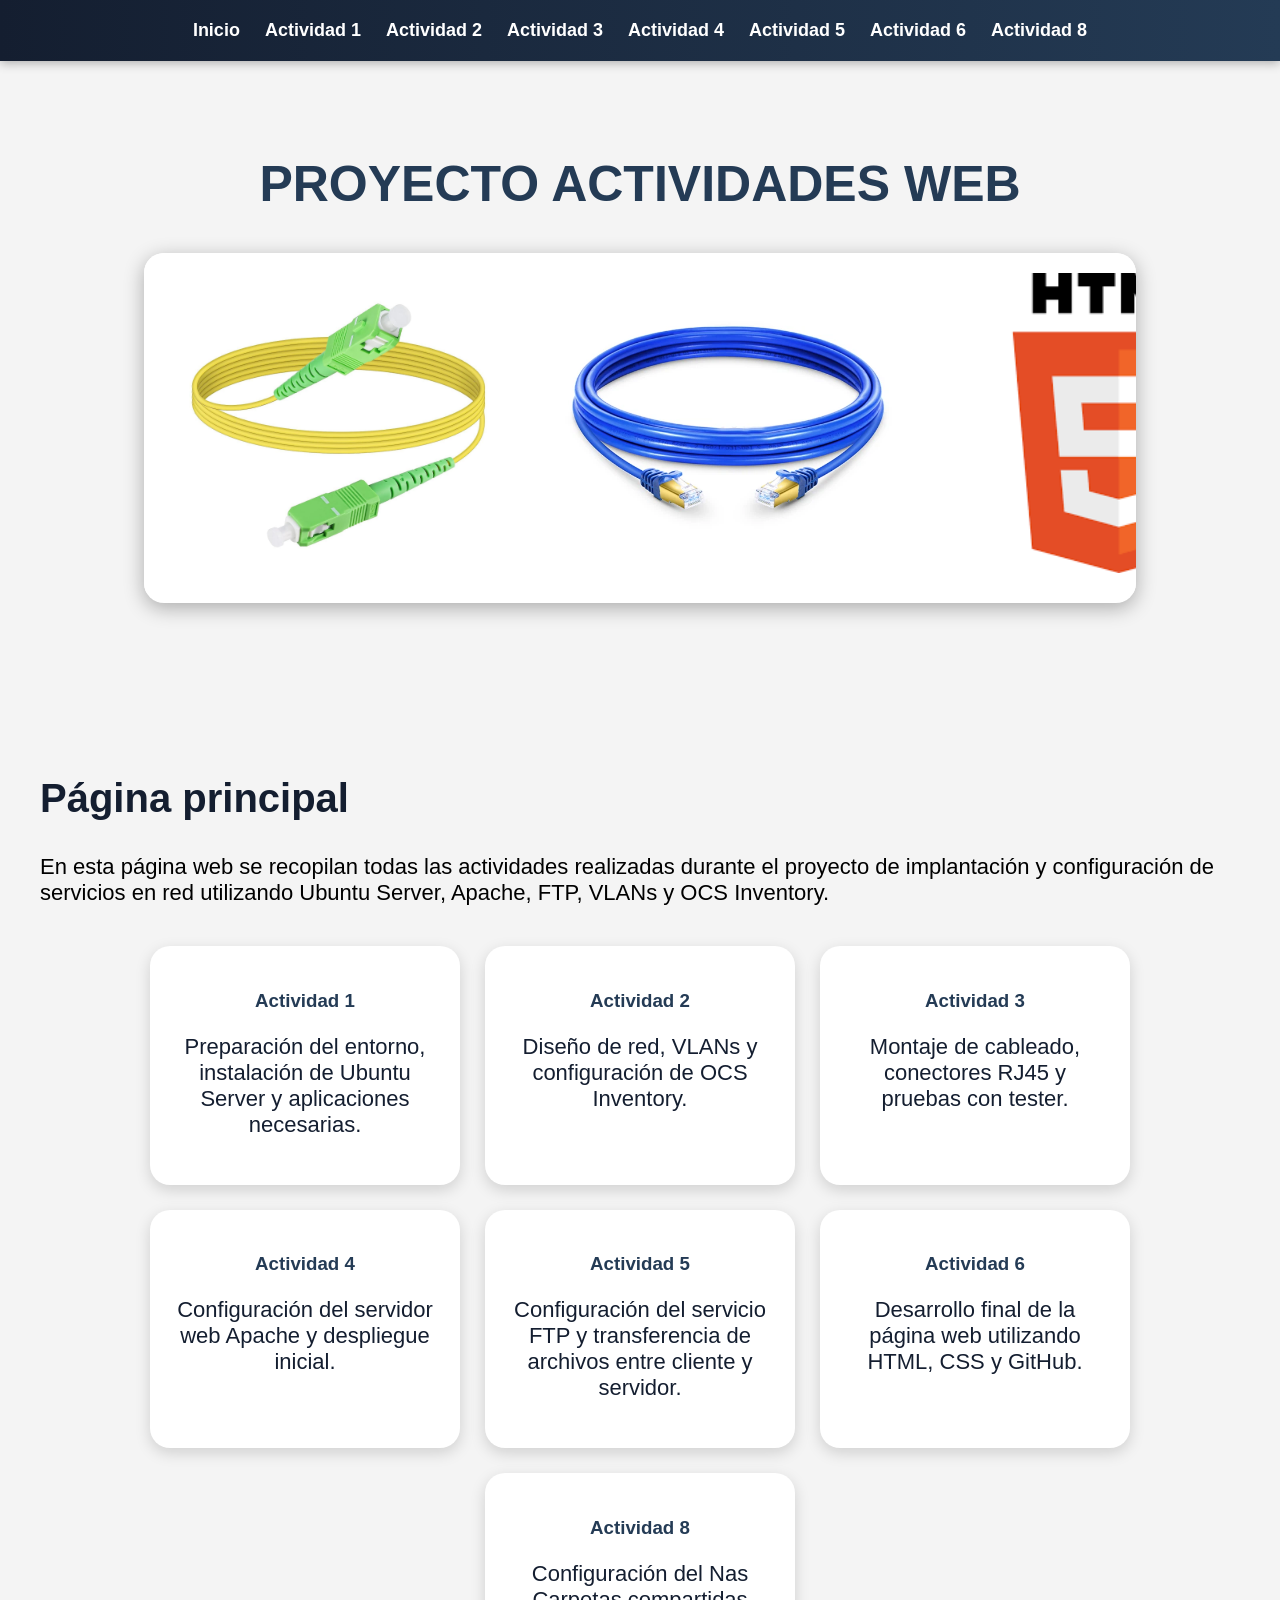
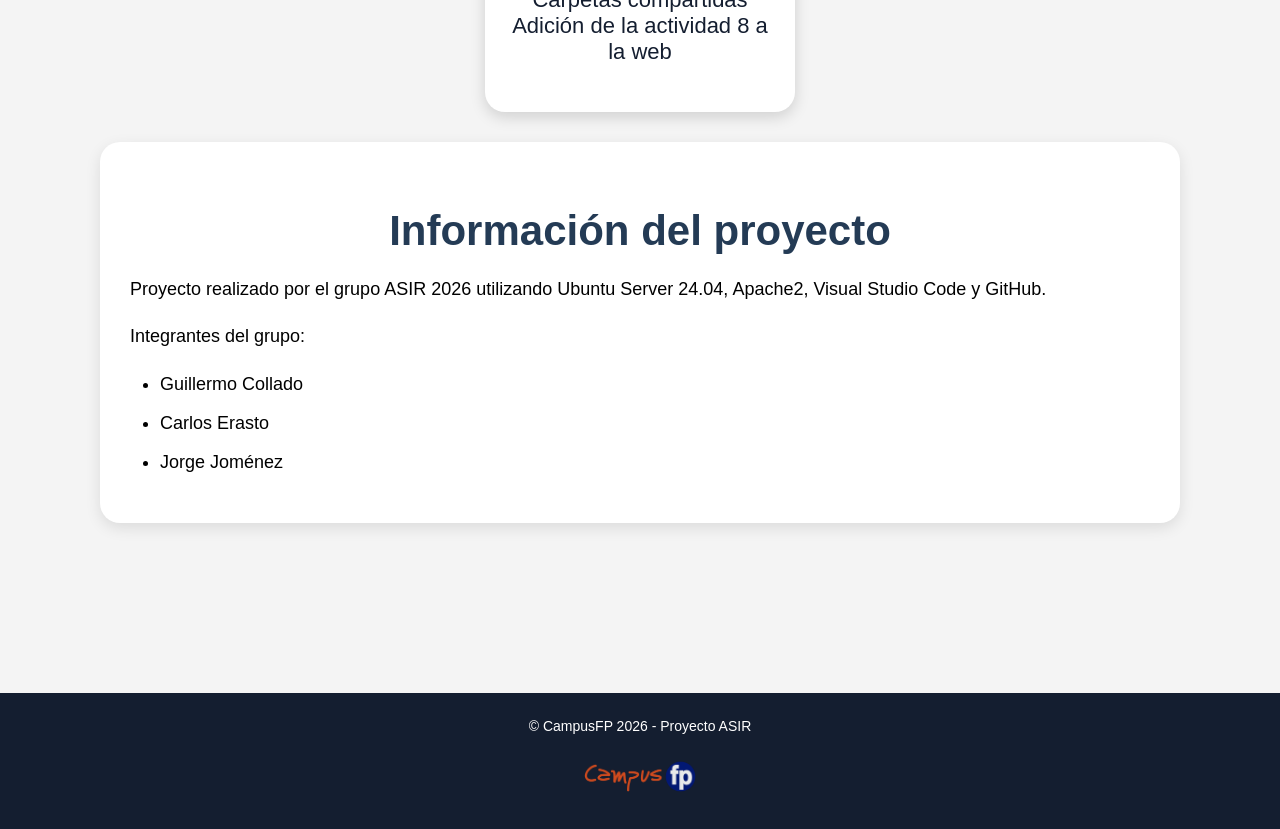
<file: index.html>
<!DOCTYPE html>
<html lang="es">

<head>

    <meta charset="UTF-8">

    <meta name="viewport" content="width=device-width, initial-scale=1.0">

    <title>Proyecto Actividades Web</title>

    <link rel="stylesheet" href="css/style.css">

</head>

<body>

    <!-- NAVBAR -->

    <nav>

        <a href="index.html">Inicio</a>

        <a href="actividad1.html">Actividad 1</a>

        <a href="actividad2.html">Actividad 2</a>

        <a href="actividad3.html">Actividad 3</a>

        <a href="actividad4.html">Actividad 4</a>

        <a href="actividad5.html">Actividad 5</a>

        <a href="actividad6.html">Actividad 6</a>

        <a href="actividad8.html">Actividad 8</a>

    </nav>

    <!-- HEADER -->

    <header>

        <h1>PROYECTO ACTIVIDADES WEB</h1>

        <!-- CARRUSEL -->

        <div class="carousel">

            <div class="carousel-track">

                <!-- IMÁGENES -->

                <img src="img/fibraoptica.jpg">

                <img src="img/cat8.webp">

                <img src="img/html.png">

                <img src="img/nas.webp">

                <img src="img/ocsinventory.png">

                <img src="img/mikrotik.jpg">

                <!-- DUPLICADAS PARA BUCLE -->

                <img src="img/fibraoptica.jpg">

                <img src="img/cat8.webp">

                <img src="img/html.png">

                <img src="img/nas.webp">

                <img src="img/ocsinventory.png">

                <img src="img/mikrotik.jpg">

            </div>

        </div>

    </header>

    <!-- CONTENIDO PRINCIPAL -->

    <main>

        <h2>Página principal</h2>

        <p>
            En esta página web se recopilan todas las actividades
            realizadas durante el proyecto de implantación y configuración
            de servicios en red utilizando Ubuntu Server, Apache,
            FTP, VLANs y OCS Inventory.
        </p>

        <!-- TARJETAS -->

        <div class="cards-container">

            <a href="actividad1.html" class="home-card">

                <h3>Actividad 1</h3>

                <p>
                    Preparación del entorno,
                    instalación de Ubuntu Server
                    y aplicaciones necesarias.
                </p>

            </a>

            <a href="actividad2.html" class="home-card">

                <h3>Actividad 2</h3>

                <p>
                    Diseño de red,
                    VLANs y configuración
                    de OCS Inventory.
                </p>

            </a>

            <a href="actividad3.html" class="home-card">

                <h3>Actividad 3</h3>

                <p>
                    Montaje de cableado,
                    conectores RJ45
                    y pruebas con tester.
                </p>

            </a>

            <a href="actividad4.html" class="home-card">

                <h3>Actividad 4</h3>

                <p>
                    Configuración del
                    servidor web Apache
                    y despliegue inicial.
                </p>

            </a>

            <a href="actividad5.html" class="home-card">

                <h3>Actividad 5</h3>

                <p>
                    Configuración del servicio FTP
                    y transferencia de archivos
                    entre cliente y servidor.
                </p>

            </a>

            <a href="actividad6.html" class="home-card">

                <h3>Actividad 6</h3>

                <p>
                    Desarrollo final
                    de la página web
                    utilizando HTML, CSS y GitHub.
                </p>

            </a>

            <a href="actividad8.html" class="home-card">

                <h3>Actividad 8</h3>

                <p>
                    Configuración del Nas
                    Carpetas compartidas
                    Adición de la actividad 8 a la web
                </p>

            </a>

        </div>

        <!-- INFORMACIÓN DEL GRUPO -->

        <div class="card">

            <h2>Información del proyecto</h2>

            <p>
                Proyecto realizado por el grupo ASIR 2026
                utilizando Ubuntu Server 24.04,
                Apache2, Visual Studio Code y GitHub.
            </p>

            <p>
                Integrantes del grupo:
            </p>

            <ul>

                <li>Guillermo Collado</li>

                <li>Carlos Erasto</li>

                <li>Jorge Joménez</li>

            </ul>

        </div>

    </main>

    <!-- FOOTER -->

    <footer>

        <div class="footer-content">

            <p>© CampusFP 2026 - Proyecto ASIR</p>

            <img src="img/campusfp.png">

        </div>

    </footer>

</body>

</html>
</file>
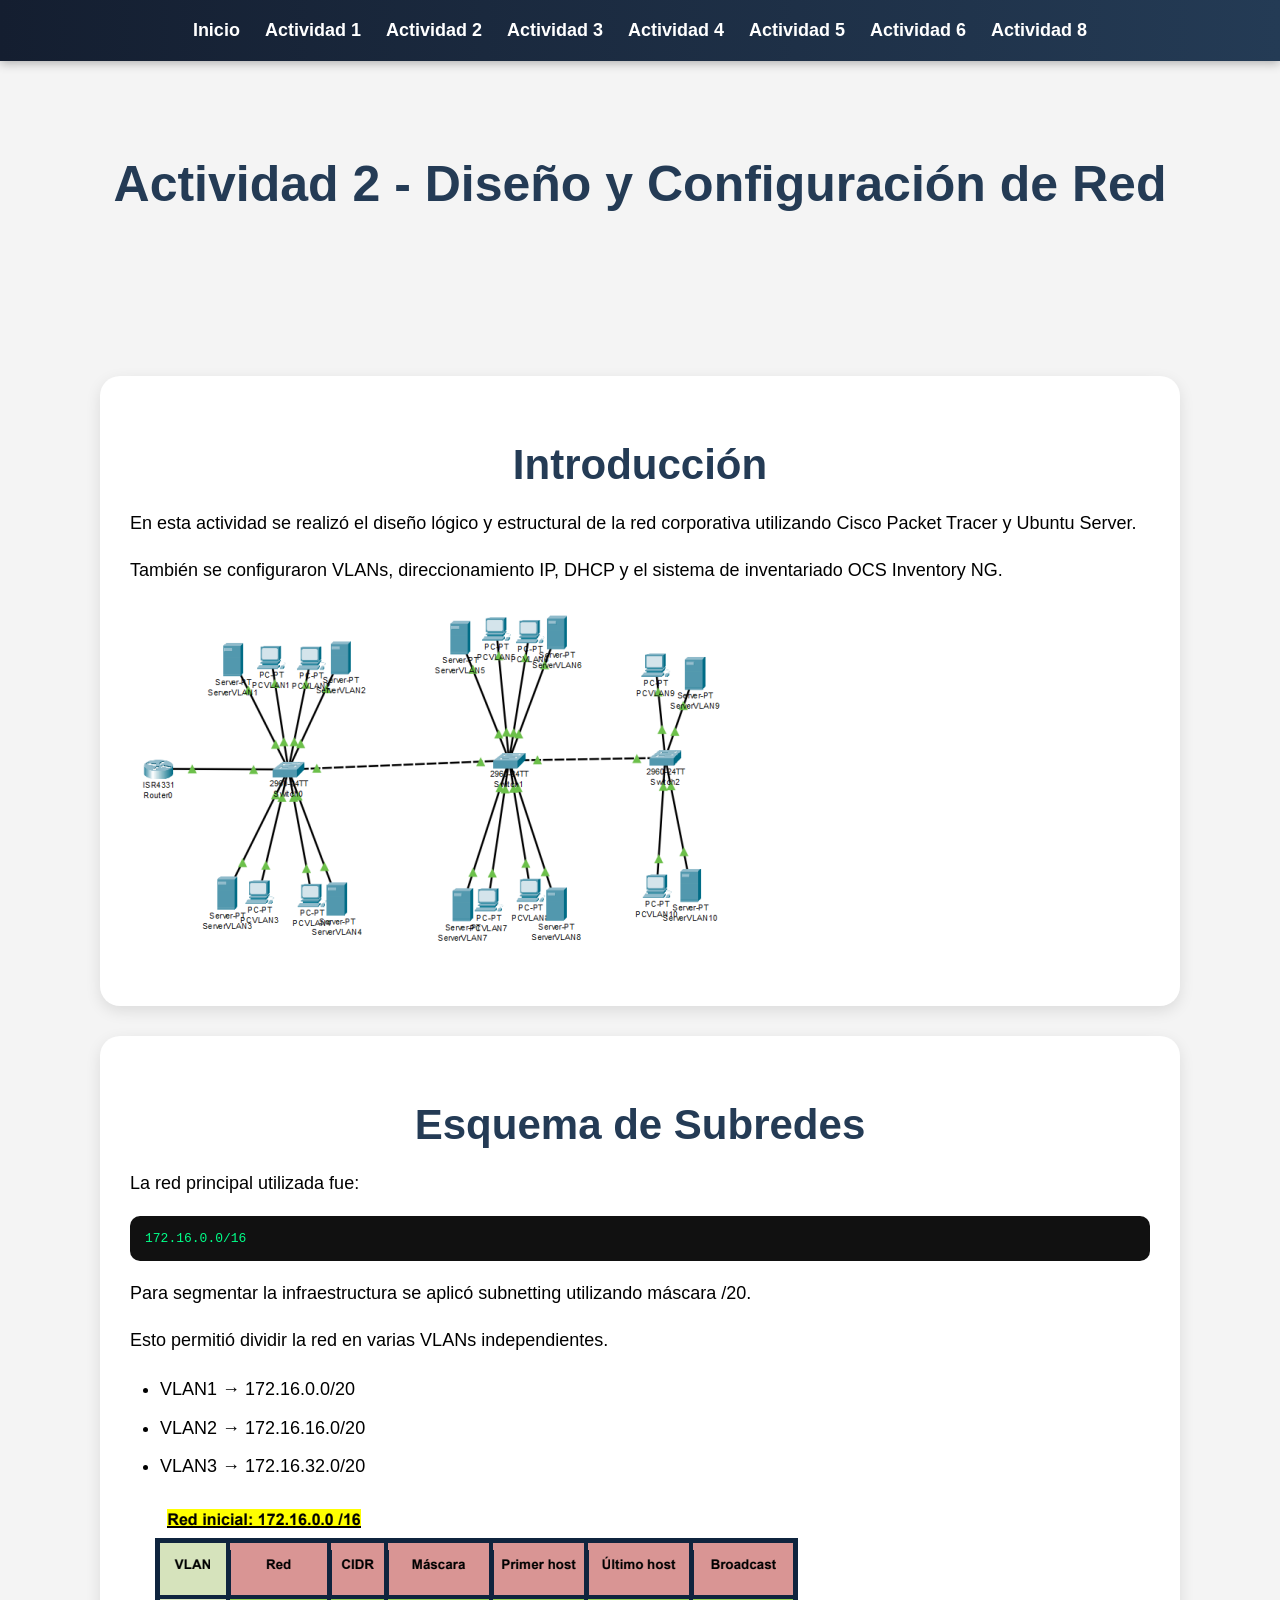
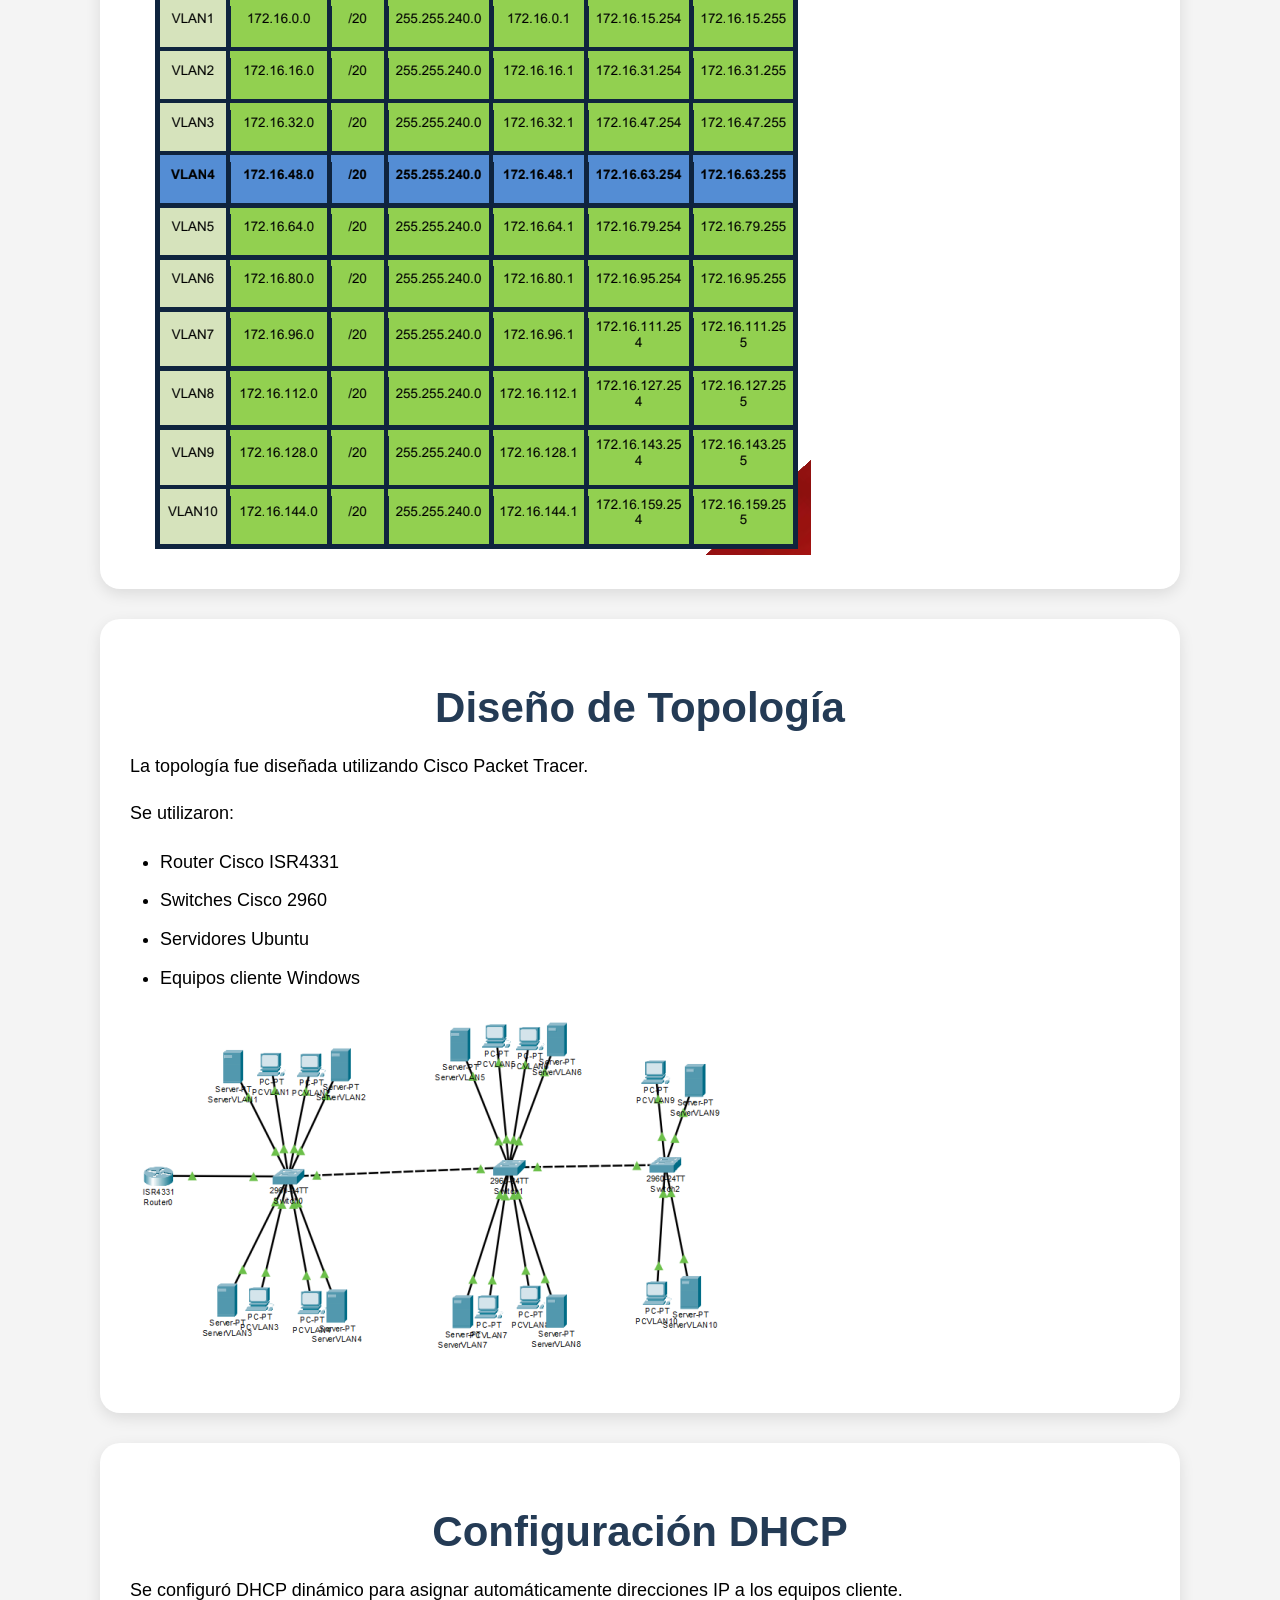
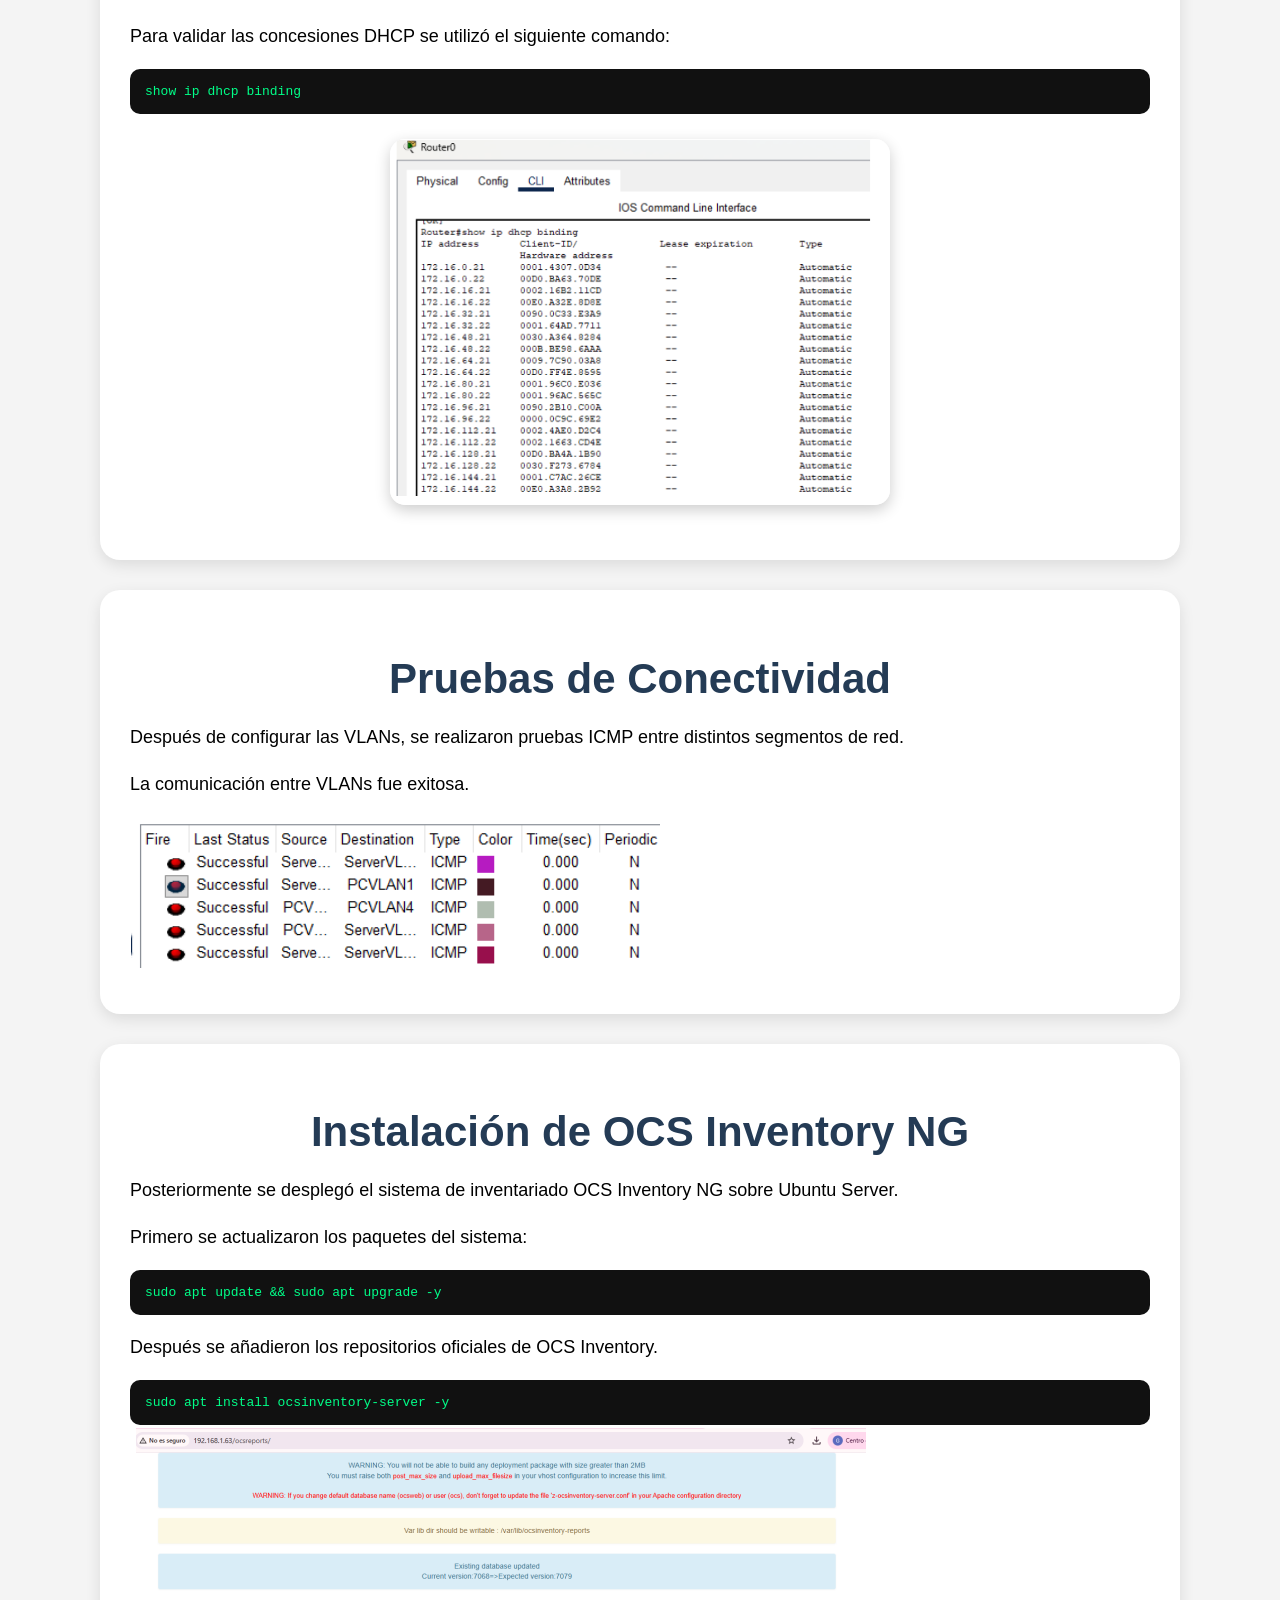
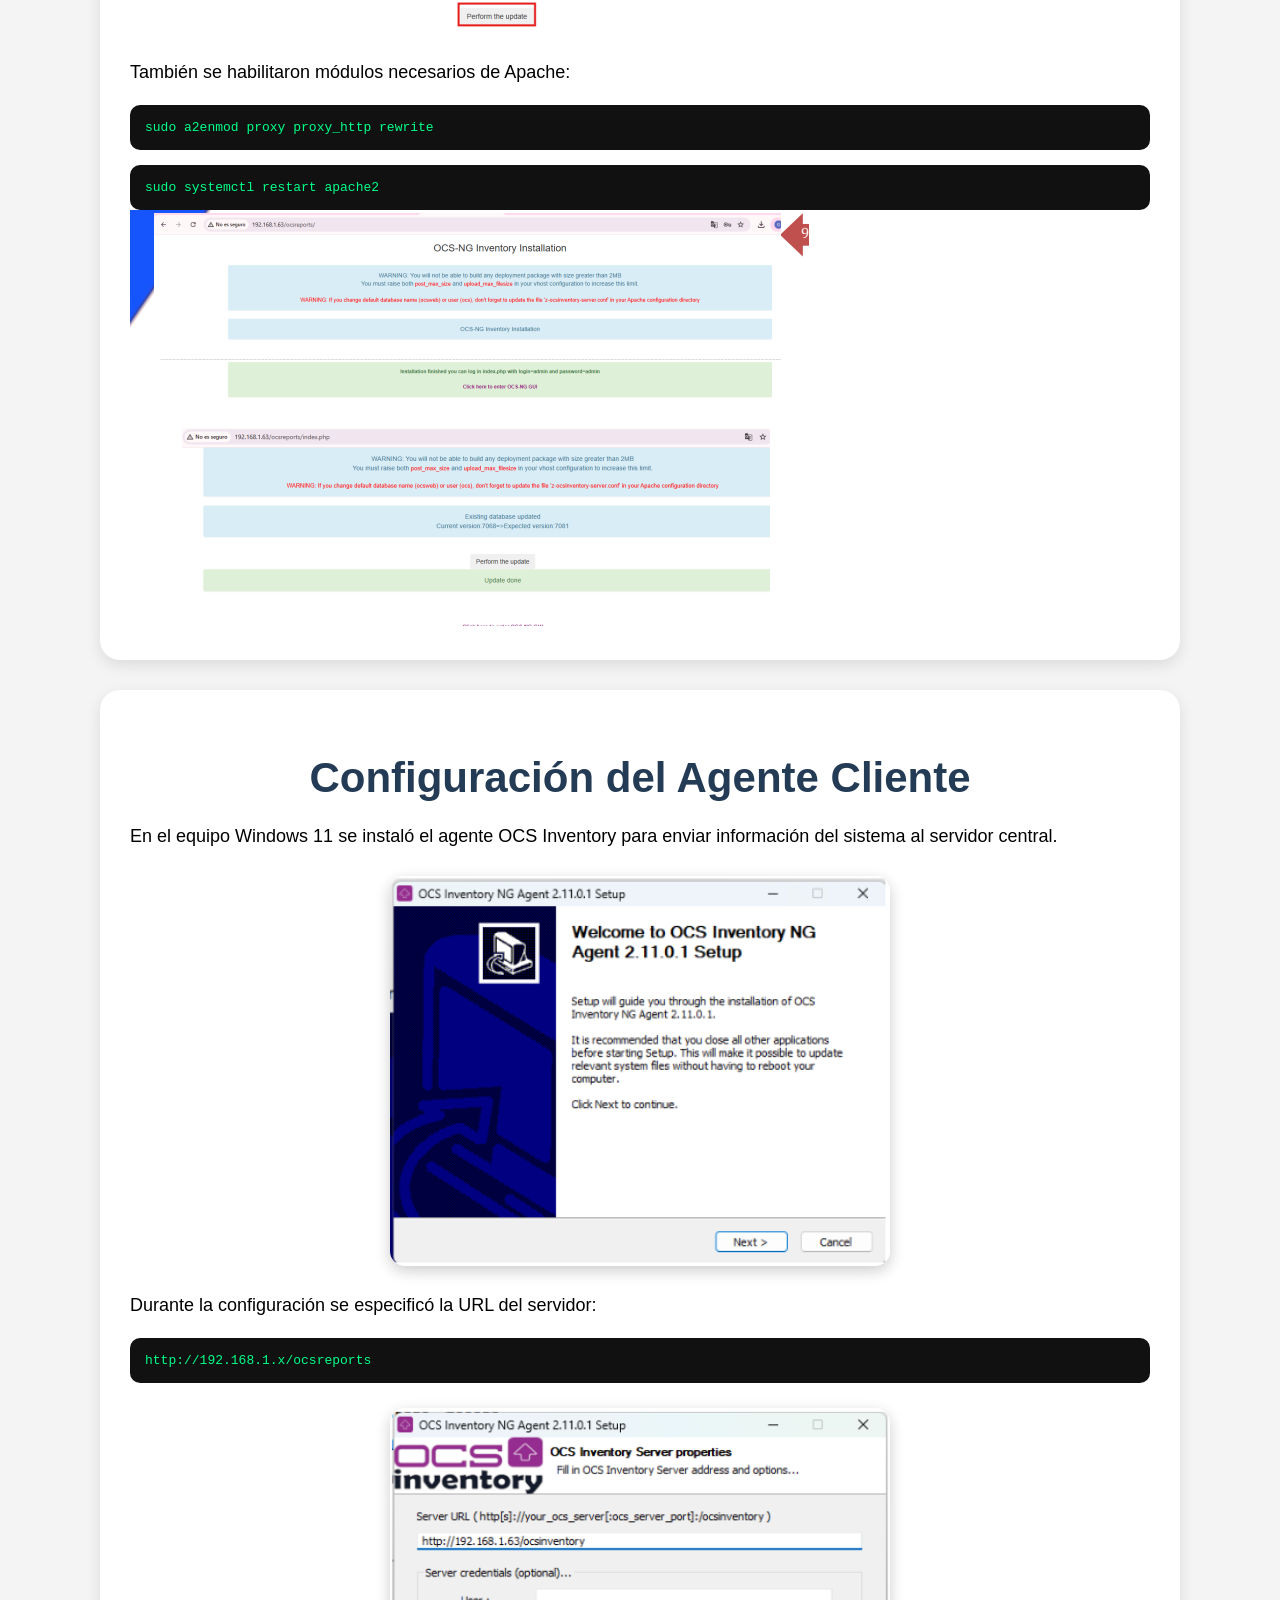
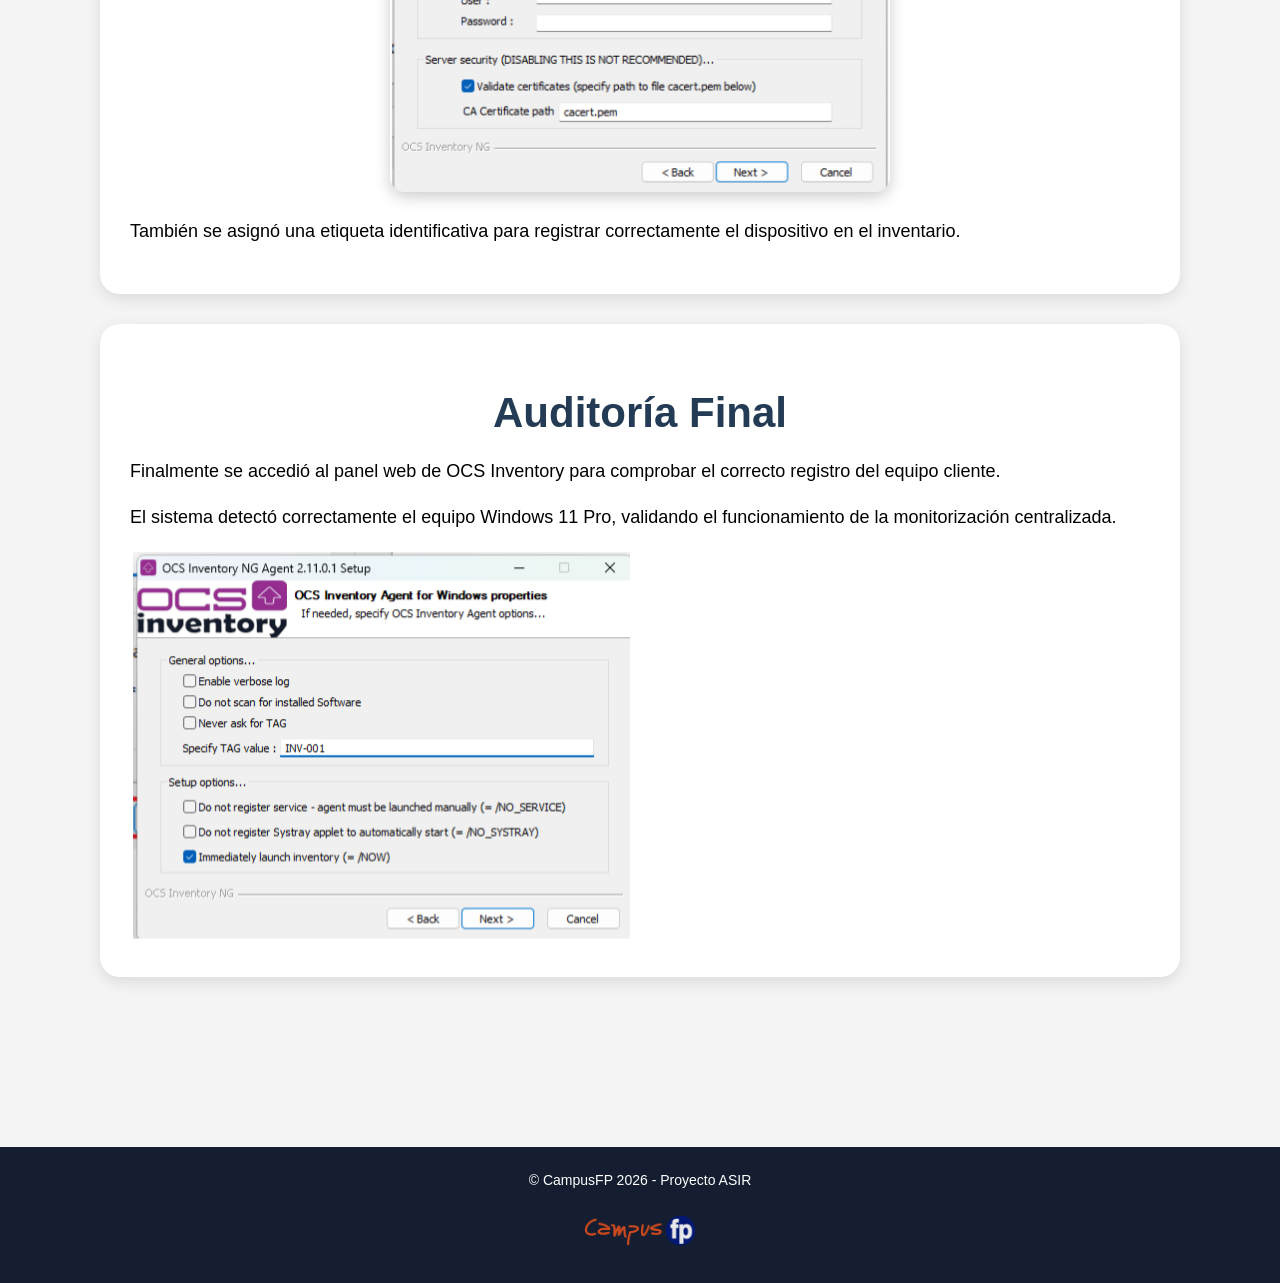
<file: actividad2.html>
<!DOCTYPE html>
<html lang="es">

<head>

    <meta charset="UTF-8">

    <meta name="viewport" content="width=device-width, initial-scale=1.0">

    <title>Actividad 2</title>

    <link rel="stylesheet" href="css/style.css">

</head>

<body>

    <!-- NAVBAR -->

    <nav>

        <a href="index.html">Inicio</a>

        <a href="actividad1.html">Actividad 1</a>

        <a href="actividad2.html">Actividad 2</a>

        <a href="actividad3.html">Actividad 3</a>

        <a href="actividad4.html">Actividad 4</a>

        <a href="actividad5.html">Actividad 5</a>

        <a href="actividad6.html">Actividad 6</a>

        <a href="actividad8.html">Actividad 8</a>

    </nav>

    <!-- HEADER -->

    <header>

        <h1>Actividad 2 - Diseño y Configuración de Red</h1>

    </header>

    <main>

        <!-- INTRODUCCIÓN -->

        <div class="card">

            <h2>Introducción</h2>

            <p>
                En esta actividad se realizó el diseño lógico
                y estructural de la red corporativa utilizando
                Cisco Packet Tracer y Ubuntu Server.
            </p>

            <p>
                También se configuraron VLANs,
                direccionamiento IP,
                DHCP y el sistema de inventariado
                OCS Inventory NG.
            </p>

            <img src="img/topologia.png" class="actividad-img-large">

        </div>

        <!-- SUBREDES -->

        <div class="card">

            <h2>Esquema de Subredes</h2>

            <p>
                La red principal utilizada fue:
            </p>

            <code>
172.16.0.0/16
            </code>

            <p>
                Para segmentar la infraestructura
                se aplicó subnetting utilizando máscara /20.
            </p>

            <p>
                Esto permitió dividir la red
                en varias VLANs independientes.
            </p>

            <ul>

                <li>VLAN1 → 172.16.0.0/20</li>

                <li>VLAN2 → 172.16.16.0/20</li>

                <li>VLAN3 → 172.16.32.0/20</li>

            </ul>

            <img src="img/equema de subredes.png" class="actividad-img-large">

        </div>

        <!-- TOPOLOGÍA -->

        <div class="card">

            <h2>Diseño de Topología</h2>

            <p>
                La topología fue diseñada
                utilizando Cisco Packet Tracer.
            </p>

            <p>
                Se utilizaron:
            </p>

            <ul>

                <li>Router Cisco ISR4331</li>

                <li>Switches Cisco 2960</li>

                <li>Servidores Ubuntu</li>

                <li>Equipos cliente Windows</li>

            </ul>

            <img src="img/topologia.png" class="actividad-img-large">

        </div>

        <!-- DHCP -->

        <div class="card">

            <h2>Configuración DHCP</h2>

            <p>
                Se configuró DHCP dinámico
                para asignar automáticamente
                direcciones IP a los equipos cliente.
            </p>

            <p>
                Para validar las concesiones DHCP
                se utilizó el siguiente comando:
            </p>

            <code>
show ip dhcp binding
            </code>

            <img src="img/validarDHCP.png" class="actividad-img">

        </div>

        <!-- PING -->

        <div class="card">

            <h2>Pruebas de Conectividad</h2>

            <p>
                Después de configurar las VLANs,
                se realizaron pruebas ICMP
                entre distintos segmentos de red.
            </p>

            <p>
                La comunicación entre VLANs
                fue exitosa.
            </p>

            <img src="img/pingVLANS.png" class="actividad-img-large">

        </div>

        <!-- OCS -->

        <div class="card">

            <h2>Instalación de OCS Inventory NG</h2>

            <p>
                Posteriormente se desplegó
                el sistema de inventariado
                OCS Inventory NG sobre Ubuntu Server.
            </p>

            <p>
                Primero se actualizaron
                los paquetes del sistema:
            </p>

            <code>
sudo apt update && sudo apt upgrade -y
            </code>

            <p>
                Después se añadieron
                los repositorios oficiales
                de OCS Inventory.
            </p>

            <code>
sudo apt install ocsinventory-server -y
            </code>

            <img src="img/inicializacionWEB.png" class="actividad-img-large">

            <p>
                También se habilitaron
                módulos necesarios de Apache:
            </p>

            <code>
sudo a2enmod proxy proxy_http rewrite
            </code>

            <code>
sudo systemctl restart apache2
            </code>

            <img src="img/inicializacionWEB2.png" class="actividad-img-large">

        </div>

        <!-- AGENTE -->

        <div class="card">

            <h2>Configuración del Agente Cliente</h2>

            <p>
                En el equipo Windows 11
                se instaló el agente OCS Inventory
                para enviar información
                del sistema al servidor central.
            </p>

            <img src="img/agenteCliente.png" class="actividad-img">

            <p>
                Durante la configuración
                se especificó la URL del servidor:
            </p>

            <code>
http://192.168.1.x/ocsreports
            </code>

            <img src="img/serverURL.png" class="actividad-img">

            <p>
                También se asignó
                una etiqueta identificativa
                para registrar correctamente
                el dispositivo en el inventario.
            </p>

        </div>

        <!-- AUDITORÍA -->

        <div class="card">

            <h2>Auditoría Final</h2>

            <p>
                Finalmente se accedió
                al panel web de OCS Inventory
                para comprobar el correcto registro
                del equipo cliente.
            </p>

            <p>
                El sistema detectó correctamente
                el equipo Windows 11 Pro,
                validando el funcionamiento
                de la monitorización centralizada.
            </p>

            <img src="img/Captura.png" class="actividad-img-large">

        </div>

    </main>

    <!-- FOOTER -->

    <footer>

        <div class="footer-content">

            <p>© CampusFP 2026 - Proyecto ASIR</p>

            <img src="img/campusfp.png">

        </div>

    </footer>

<!-- BOTÓN VOLVER ARRIBA -->

<button id="btnTop" onclick="volverArriba()">

    ↑

</button>

<script src="js/script.js"></script>
    
</body>

</html>
</file>
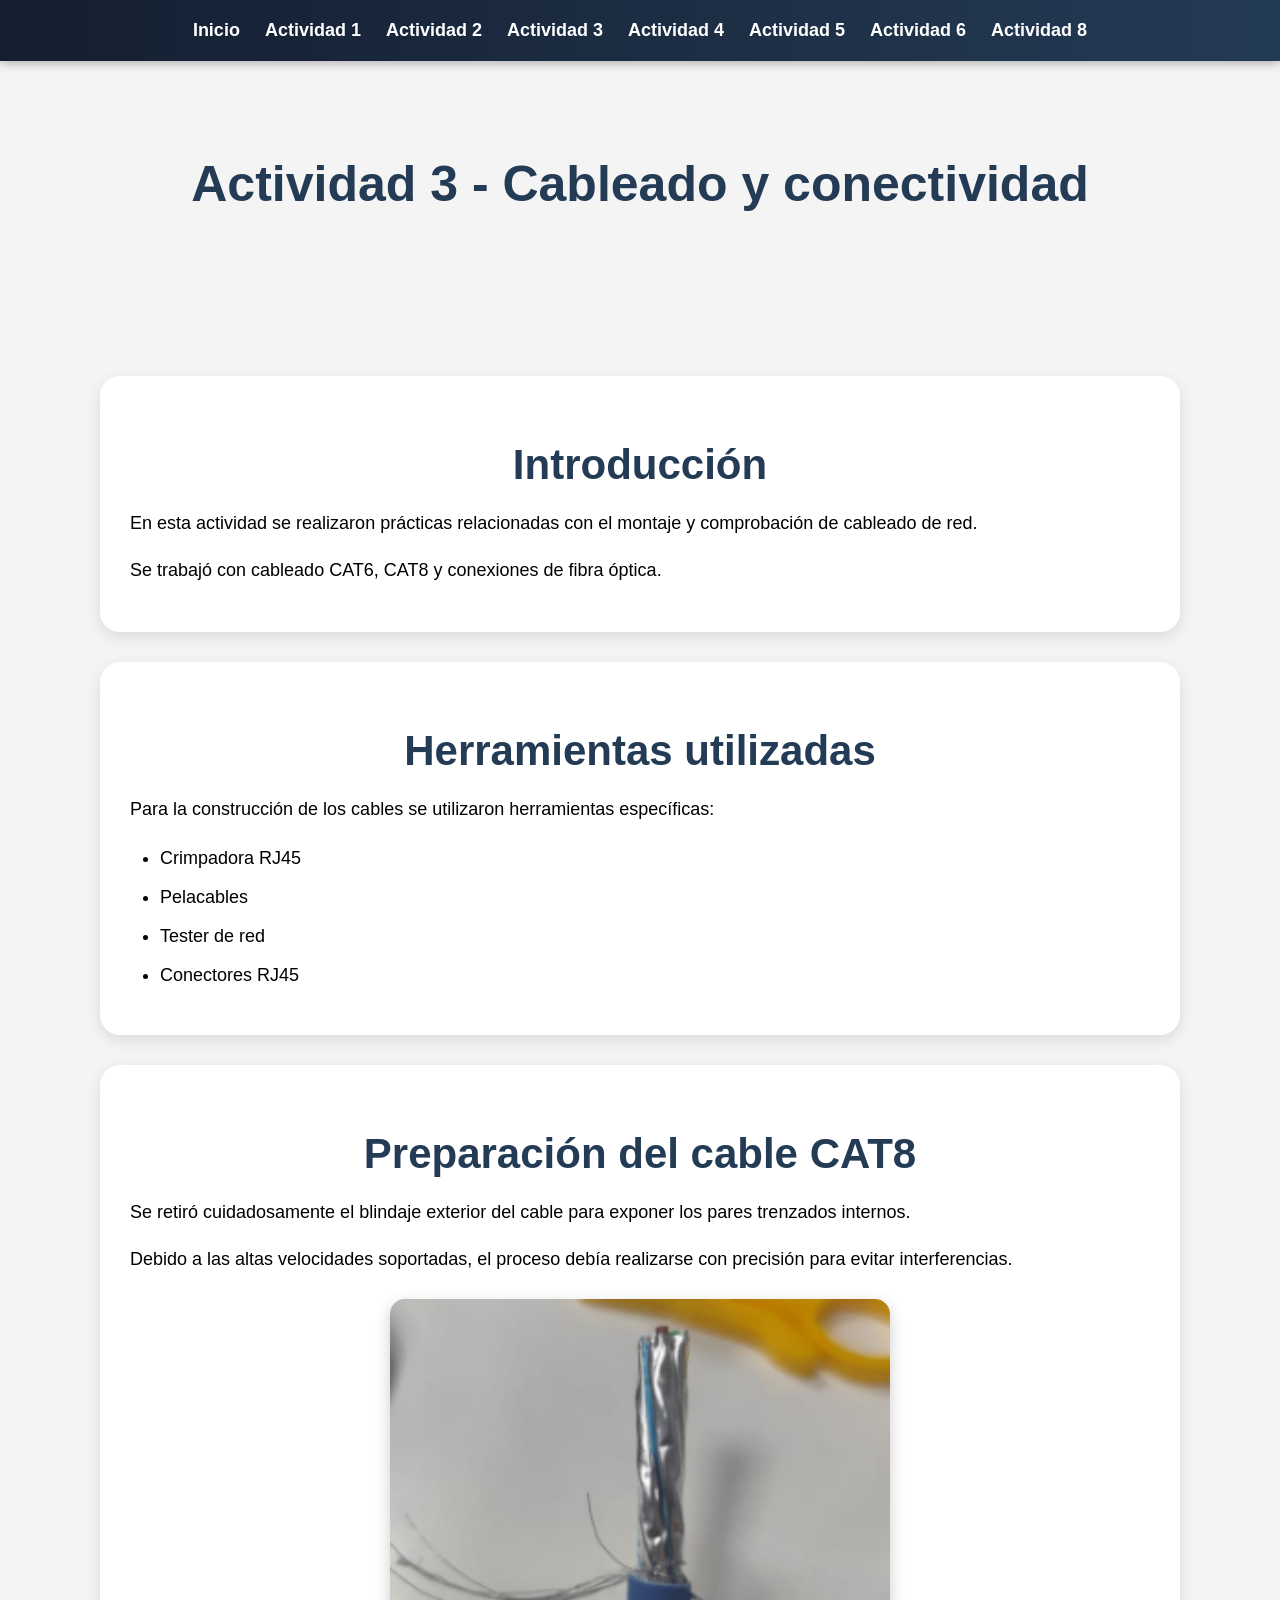
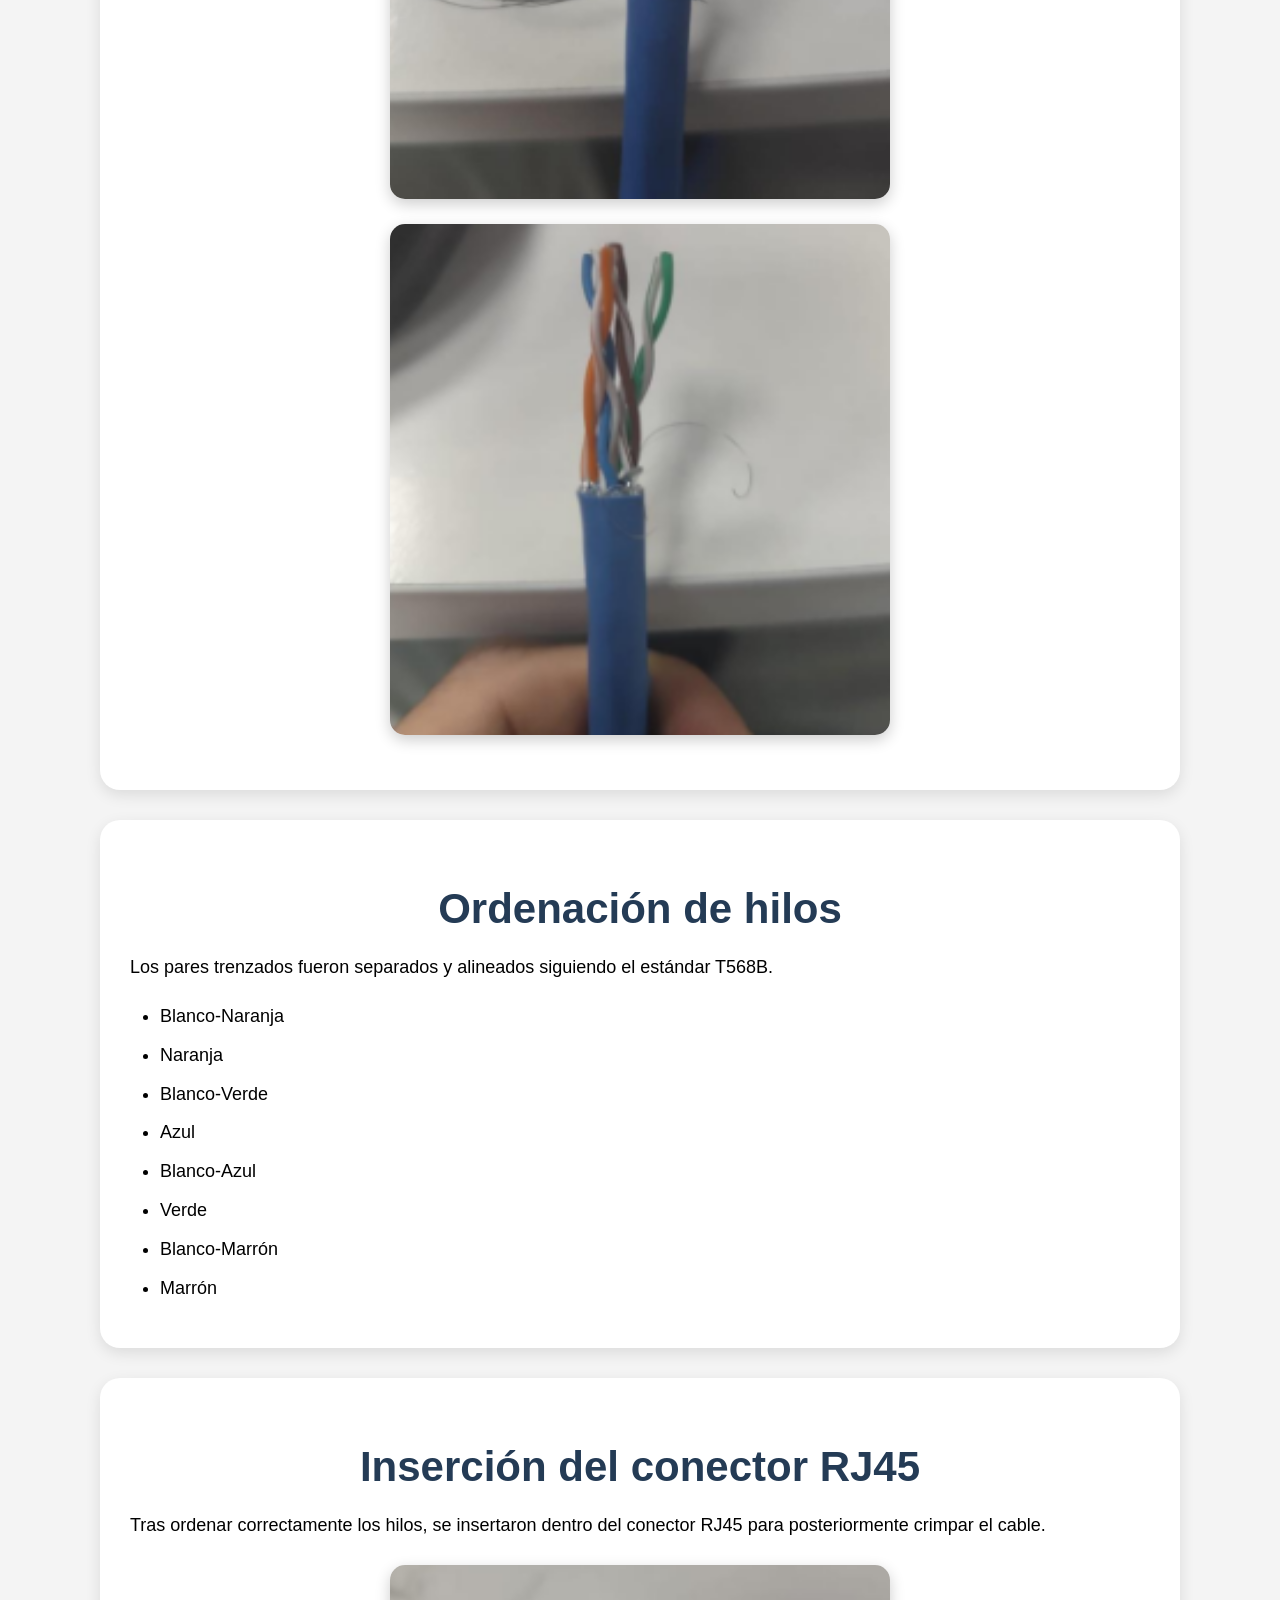
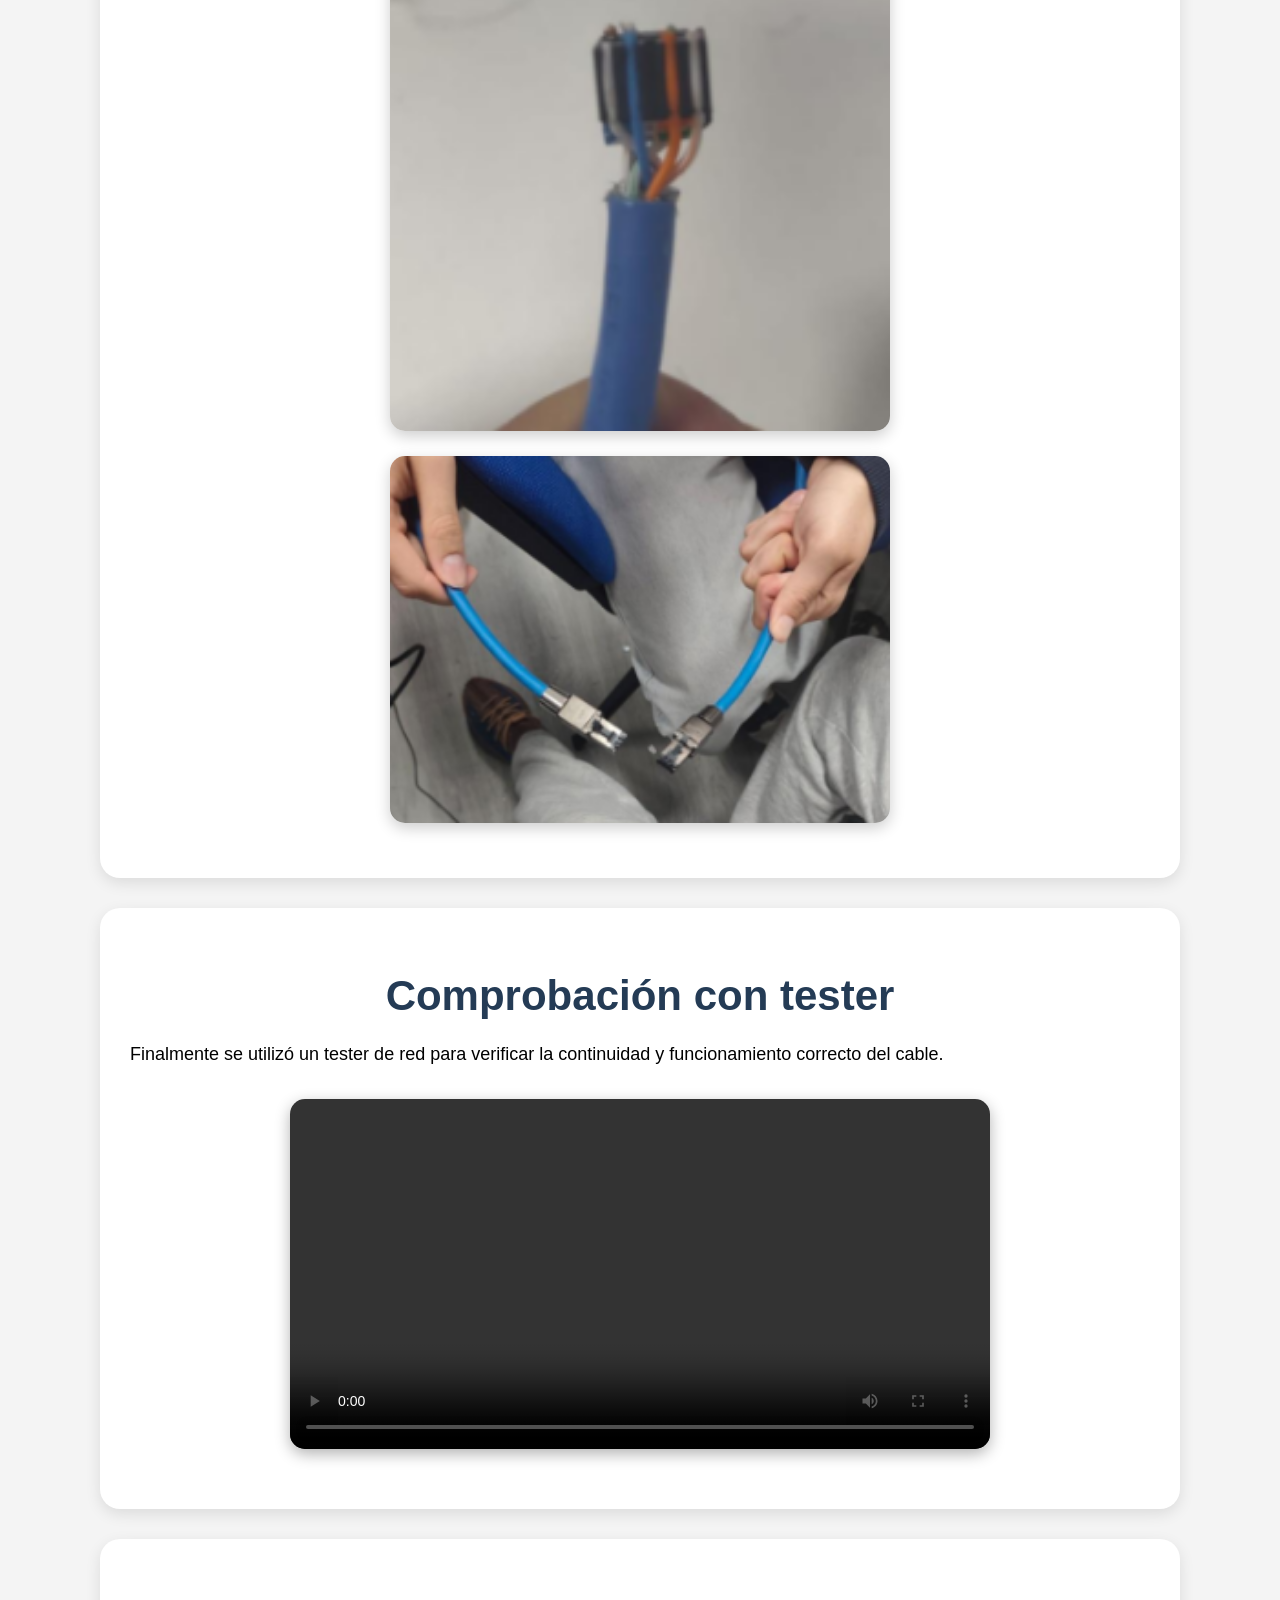
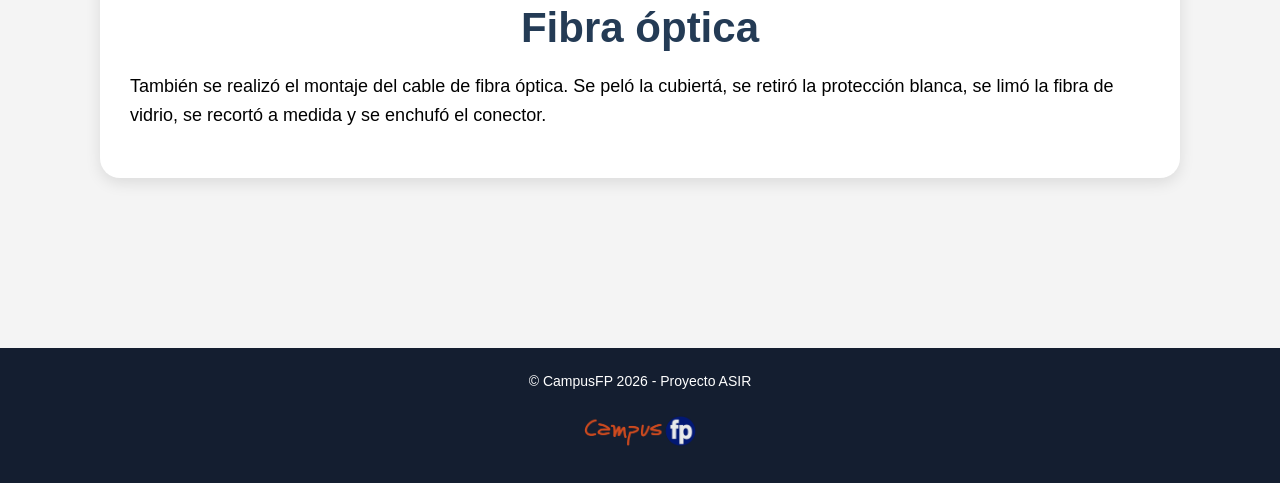
<file: actividad3.html>
<!DOCTYPE html>
<html lang="es">
<head>
    <meta charset="UTF-8">
    <meta name="viewport" content="width=device-width, initial-scale=1.0">
    <title>Actividad 3</title>
    <link rel="stylesheet" href="css/style.css">
</head>

<body>
<nav>
    <a href="index.html">Inicio</a>
    <a href="actividad1.html">Actividad 1</a>
    <a href="actividad2.html">Actividad 2</a>
    <a href="actividad3.html">Actividad 3</a>
    <a href="actividad4.html">Actividad 4</a>
    <a href="actividad5.html">Actividad 5</a>
    <a href="actividad6.html">Actividad 6</a>
    <a href="actividad8.html">Actividad 8</a>

</nav>
<header>
    <h1>Actividad 3 - Cableado y conectividad</h1>
</header>

<main>
    <div class="card">
        <h2>Introducción</h2>
        <p>
            En esta actividad se realizaron prácticas
            relacionadas con el montaje y comprobación
            de cableado de red.
        </p>

        <p>
            Se trabajó con cableado CAT6, CAT8
            y conexiones de fibra óptica.
        </p>
    </div>

    <div class="card">
        <h2>Herramientas utilizadas</h2>
        <p>
            Para la construcción de los cables
            se utilizaron herramientas específicas:
        </p>
        <ul>
            <li>Crimpadora RJ45</li>
            <li>Pelacables</li>
            <li>Tester de red</li>
            <li>Conectores RJ45</li>
        </ul>
    </div>
    <div class="card">

        <h2>Preparación del cable CAT8</h2>

        <p>
            Se retiró cuidadosamente el blindaje exterior
            del cable para exponer los pares trenzados internos.
        </p>

        <p>
            Debido a las altas velocidades soportadas,
            el proceso debía realizarse con precisión
            para evitar interferencias.
        </p>

        <img src="img/act3_cat8.png" class="actividad-img">
        
        <img src="img/act3.1_cat8.png" class="actividad-img">

    </div>

    <div class="card">

        <h2>Ordenación de hilos</h2>

        <p>
            Los pares trenzados fueron separados
            y alineados siguiendo el estándar T568B.
        </p>

        <ul>

            <li>Blanco-Naranja</li>
            <li>Naranja</li>
            <li>Blanco-Verde</li>
            <li>Azul</li>
            <li>Blanco-Azul</li>
            <li>Verde</li>
            <li>Blanco-Marrón</li>
            <li>Marrón</li>

        </ul>

    </div>

    <div class="card">

        <h2>Inserción del conector RJ45</h2>

        <p>
            Tras ordenar correctamente los hilos,
            se insertaron dentro del conector RJ45
            para posteriormente crimpar el cable.
        </p>

        <img src="img/act3_rj45.png" class="actividad-img">
        <img src="img/act3.1_rj45.png" class="actividad-img">
    </div>

    <div class="card">

        <h2>Comprobación con tester</h2>
        <p>
            Finalmente se utilizó un tester de red
            para verificar la continuidad
            y funcionamiento correcto del cable.
        </p>

    <video controls class="video-tester">

        <source src="videos/tester.mp4" type="video/mp4">

    </video>

    </div>

    <div class="card">

        <h2>Fibra óptica</h2>

        <p>
            También se realizó el montaje del cable de fibra óptica.
            Se peló la cubiertá, se retiró la protección blanca, se 
            limó la fibra de vidrio, se recortó a medida y se enchufó
            el conector.
        </p>

    </div>

</main>

<footer>

    <div class="footer-content">

        <p>© CampusFP 2026 - Proyecto ASIR</p>

        <img src="img/campusfp.png">

    </div>

</footer>
<!-- BOTÓN VOLVER ARRIBA -->

<button id="btnTop" onclick="volverArriba()">

    ↑

</button>

<script src="js/script.js"></script>
</body>

</html>
</file>
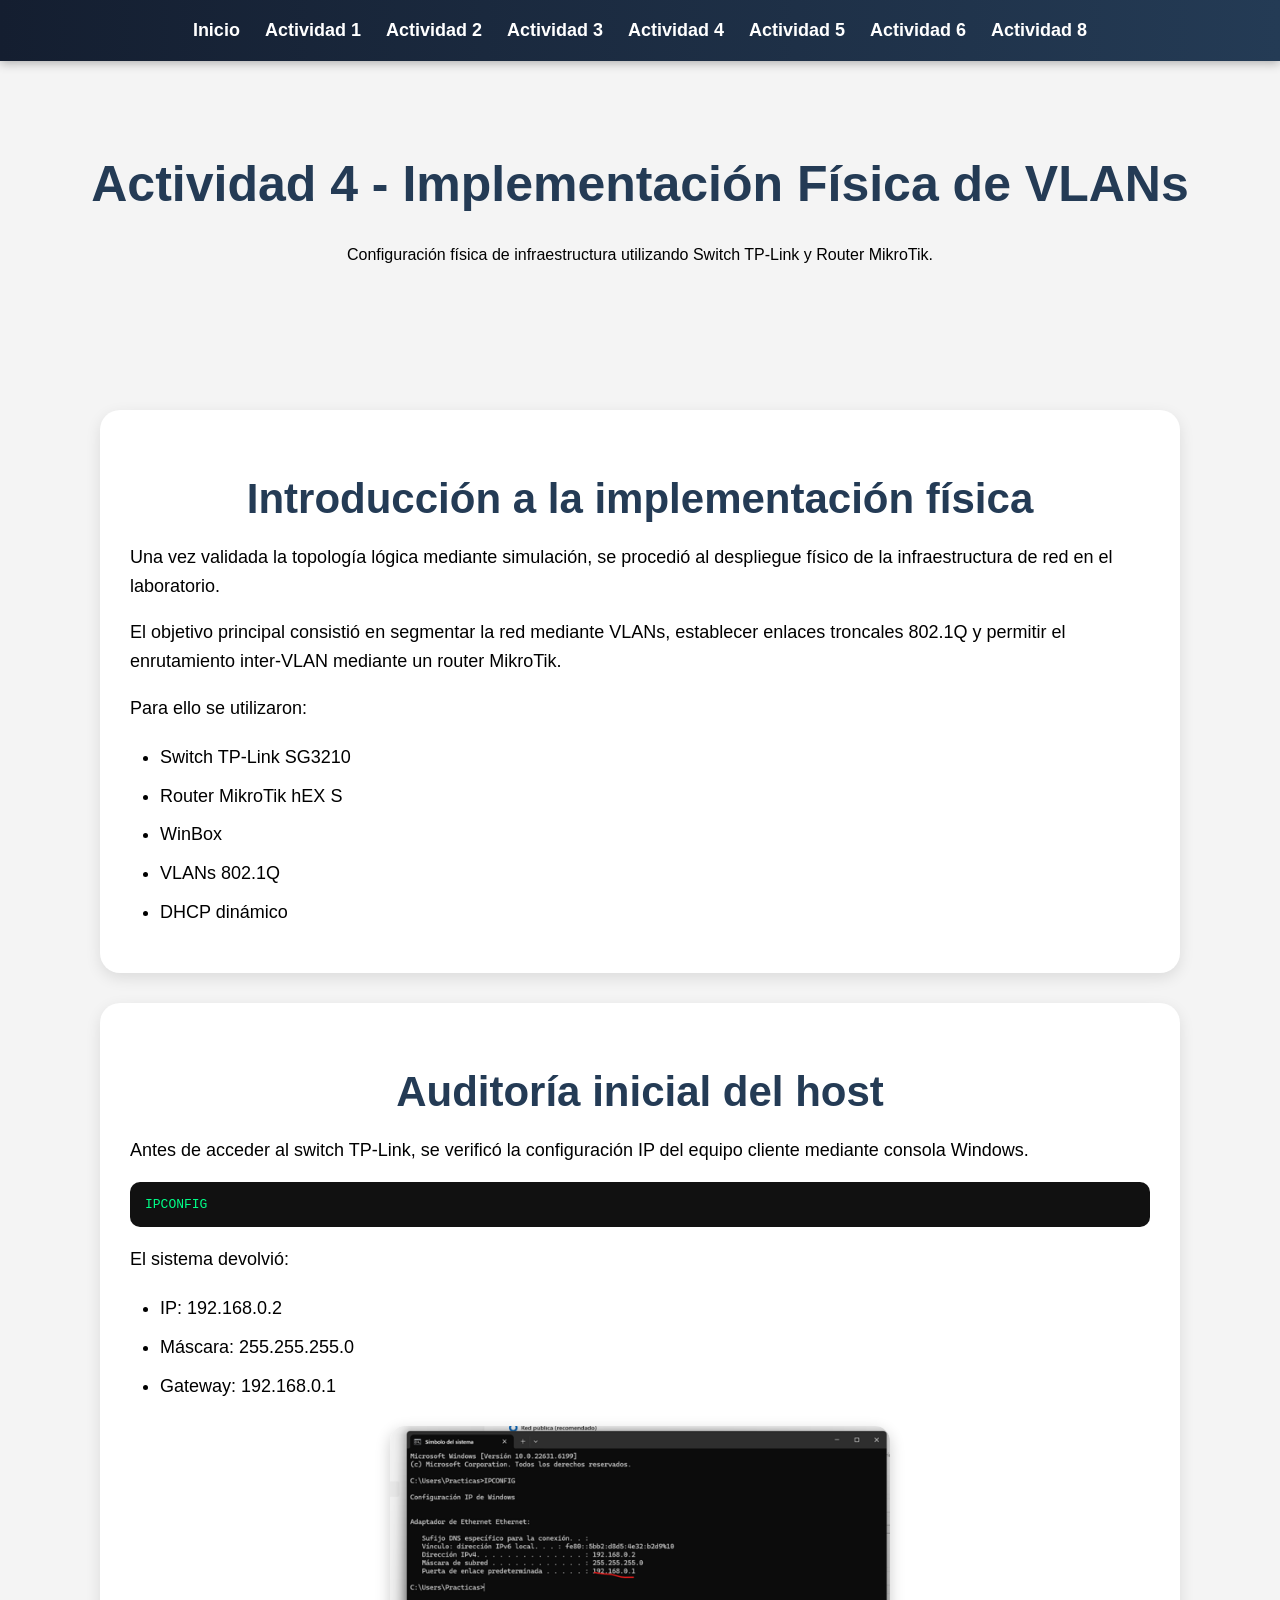
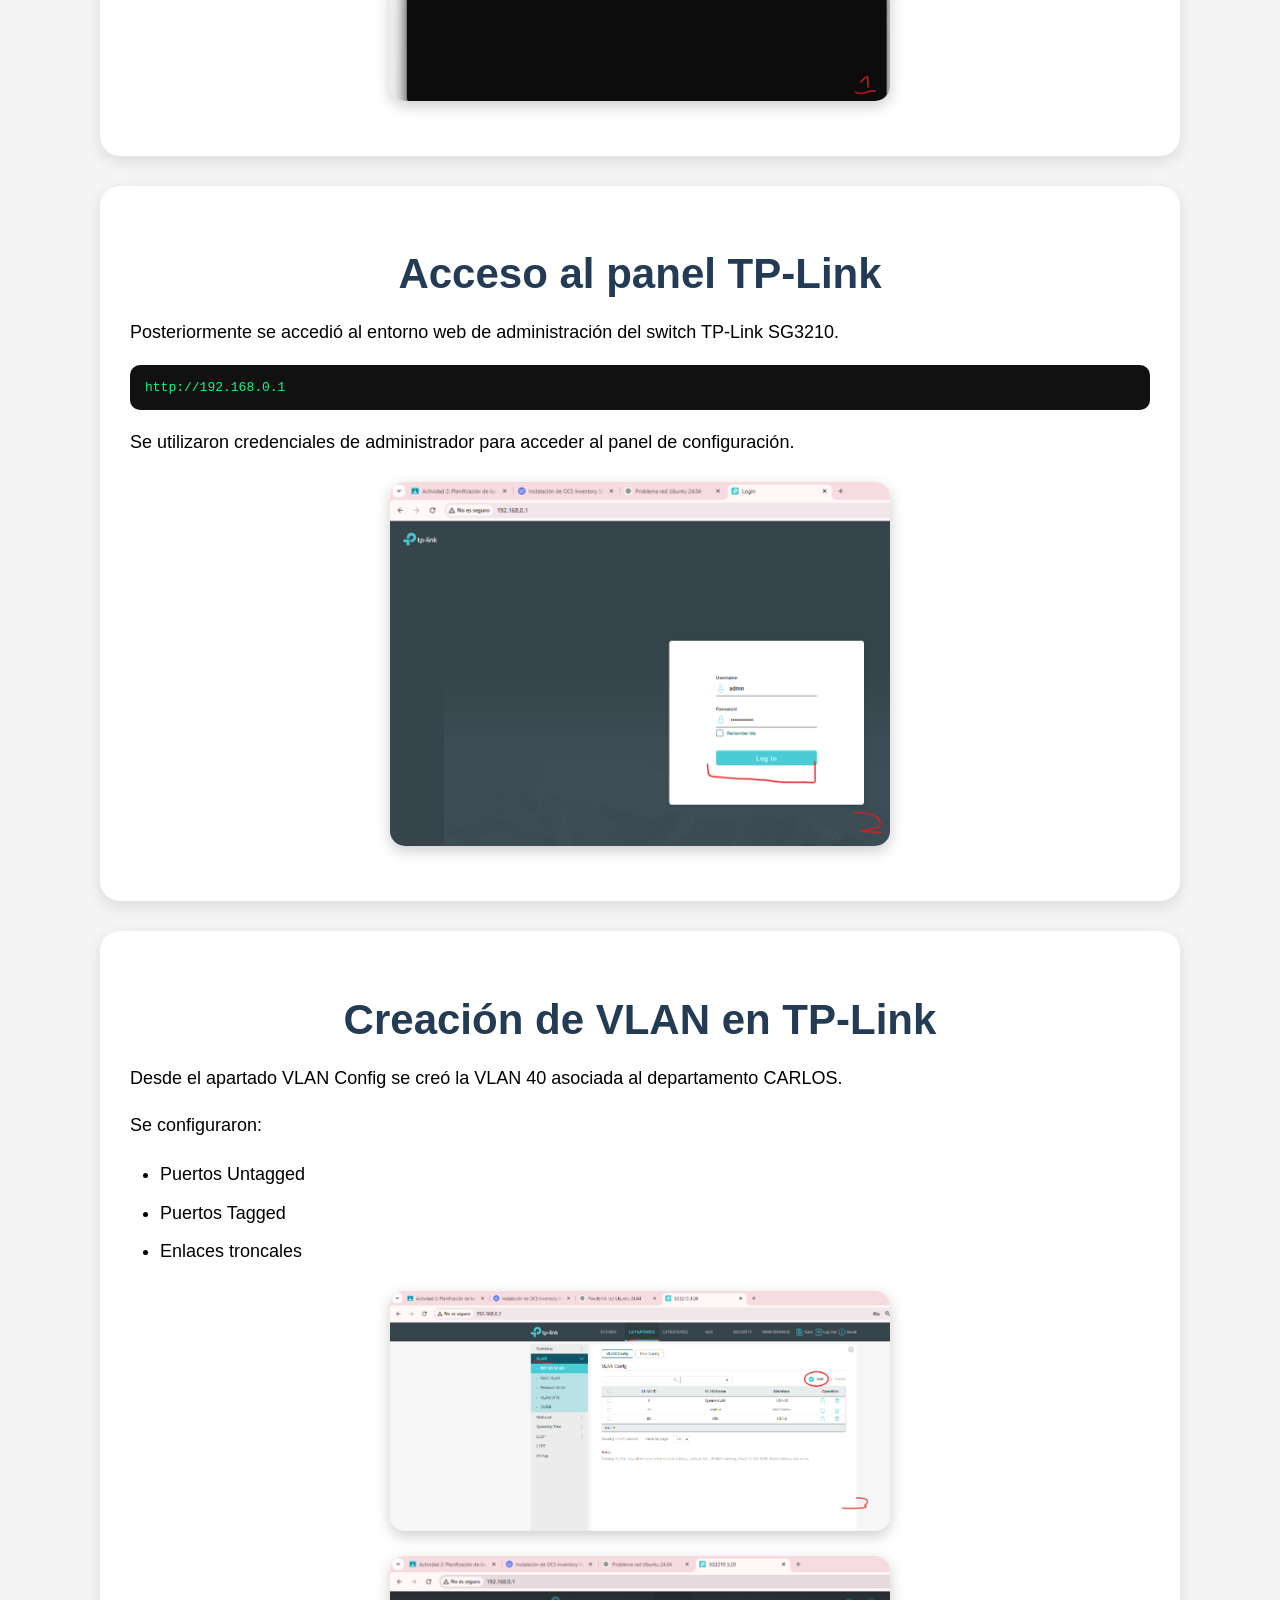
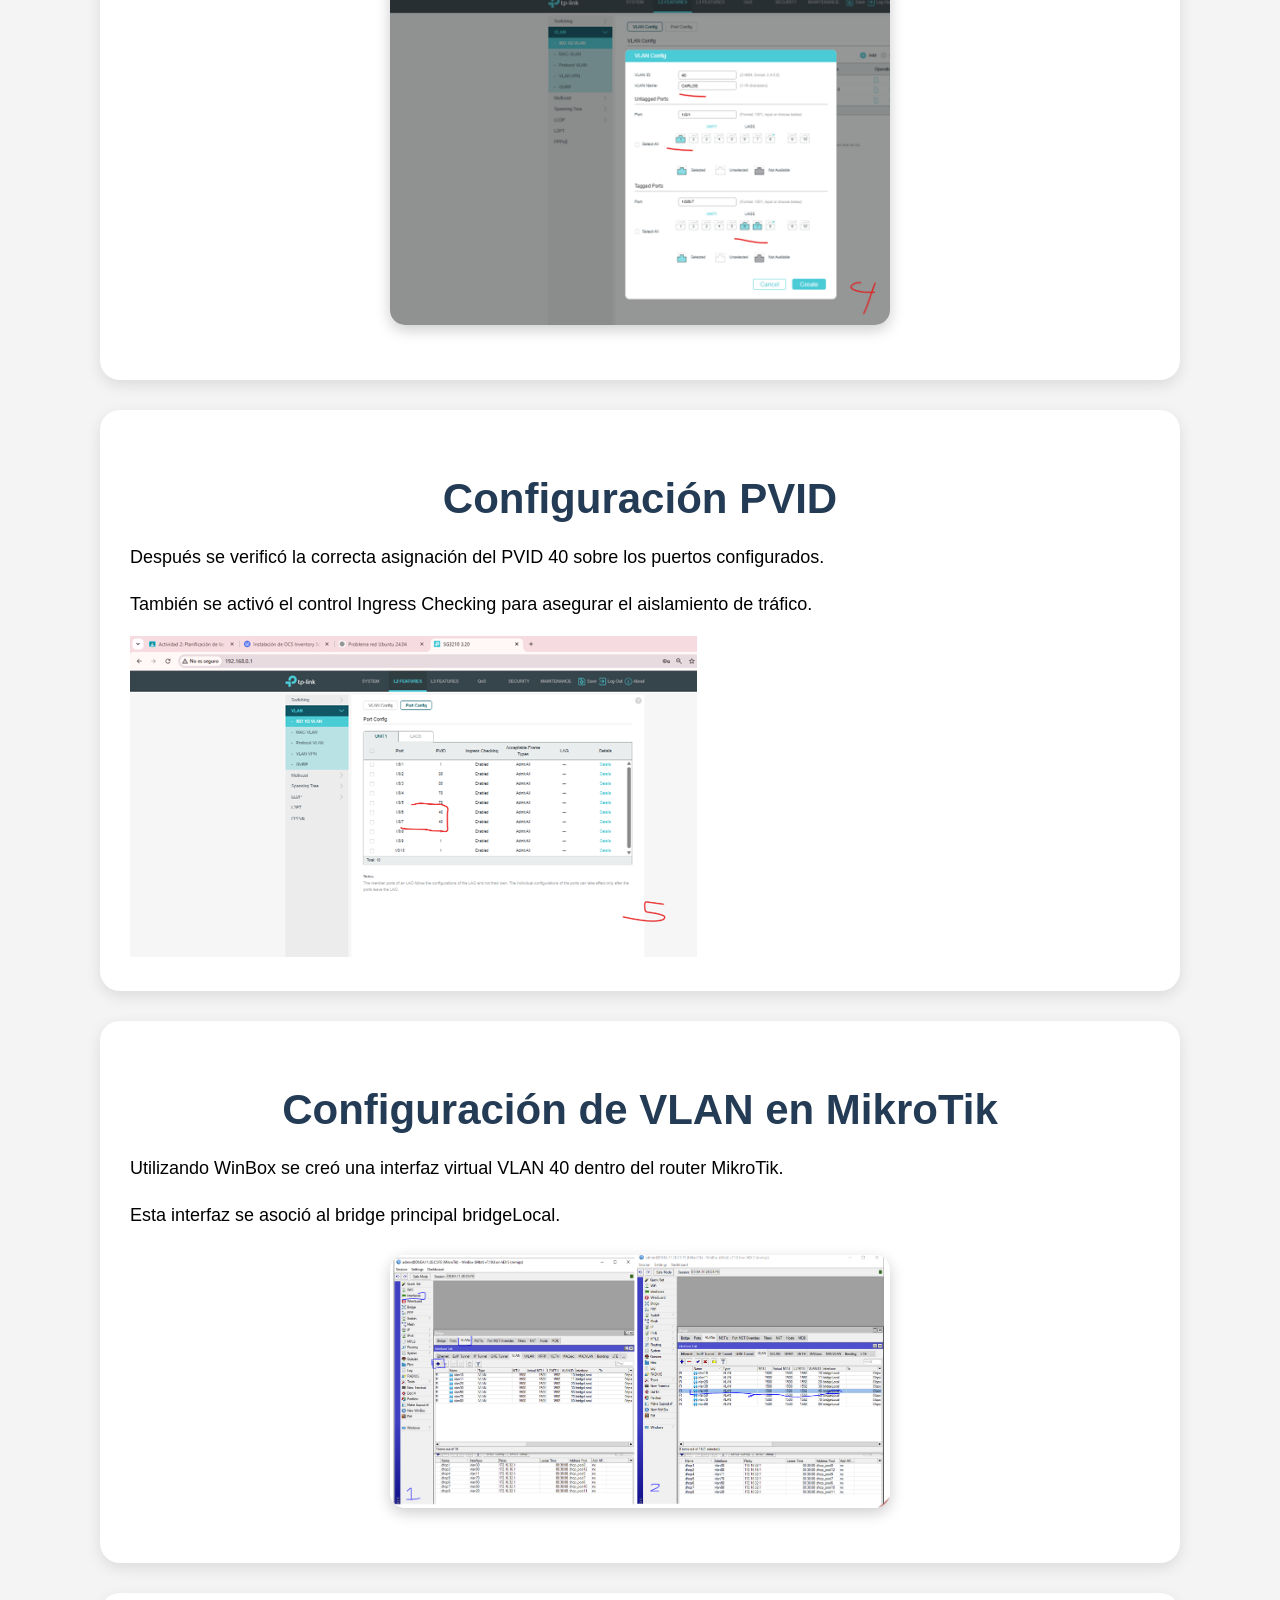
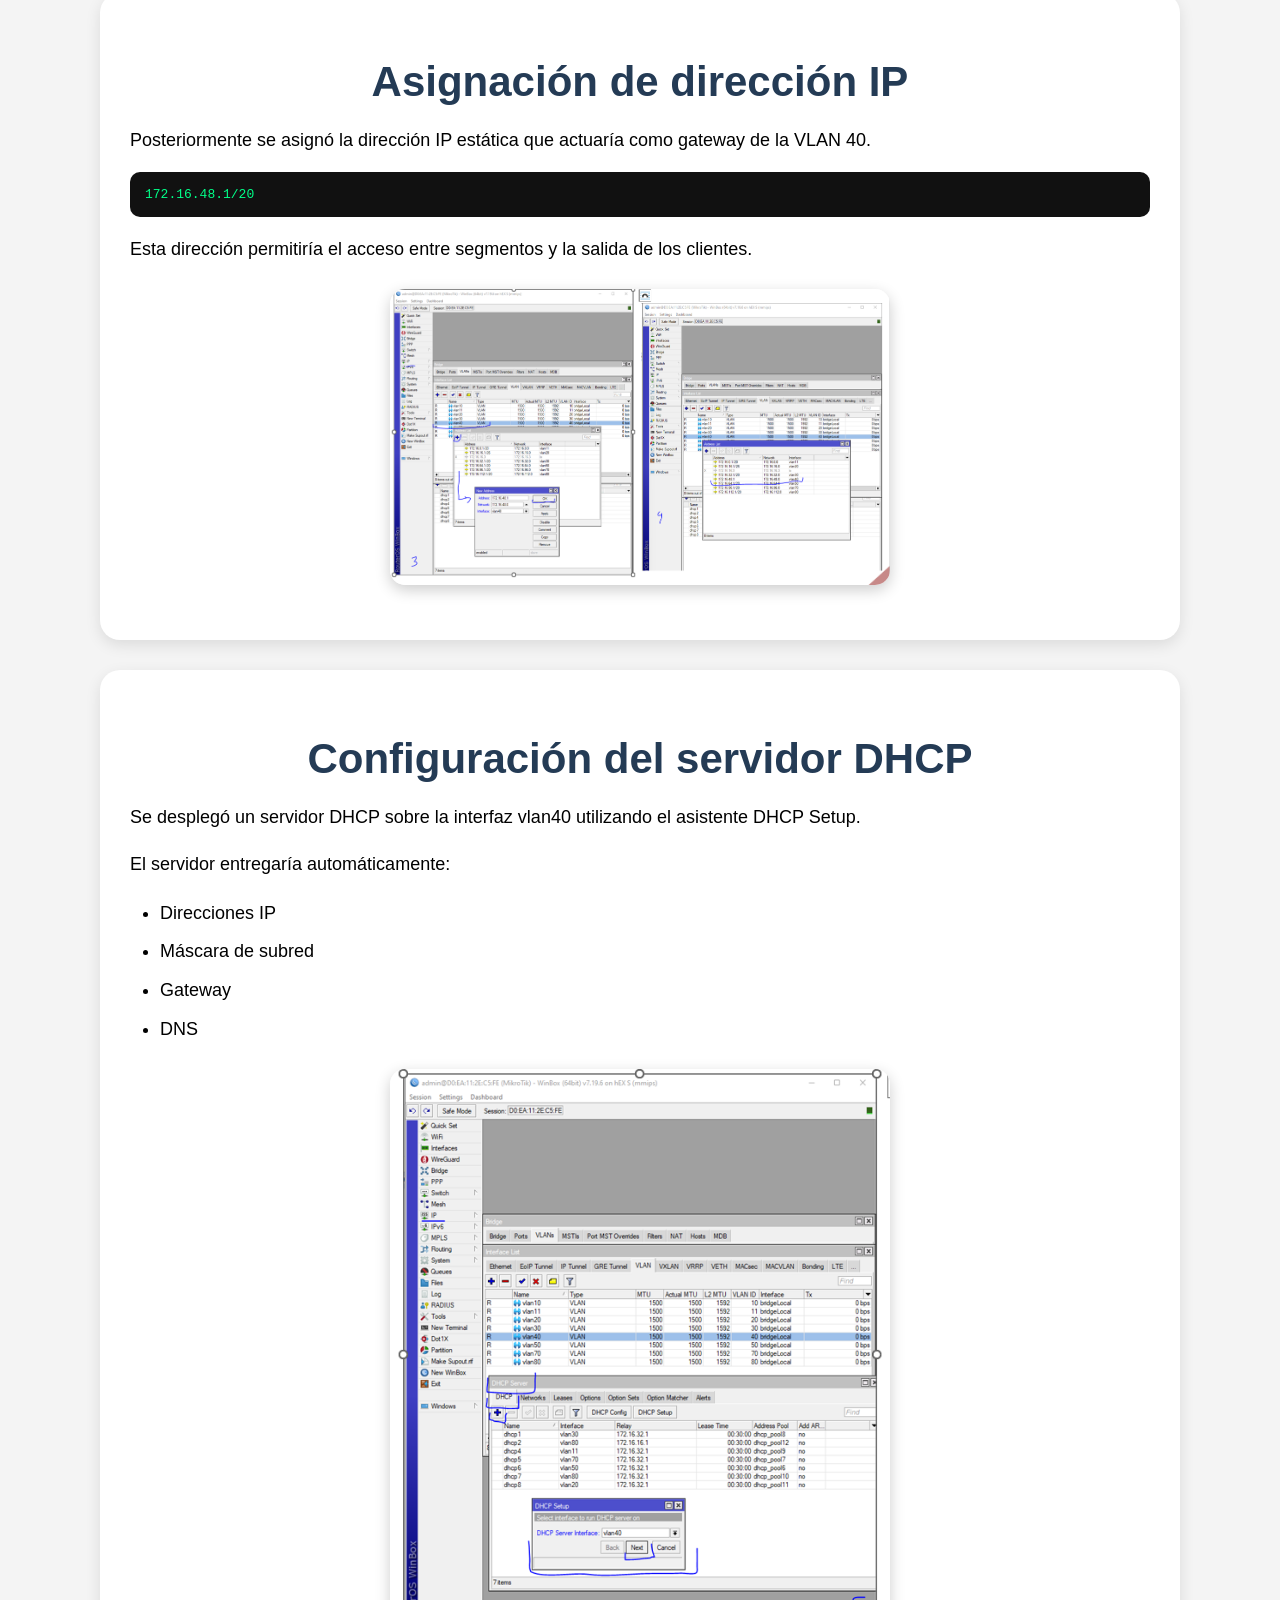
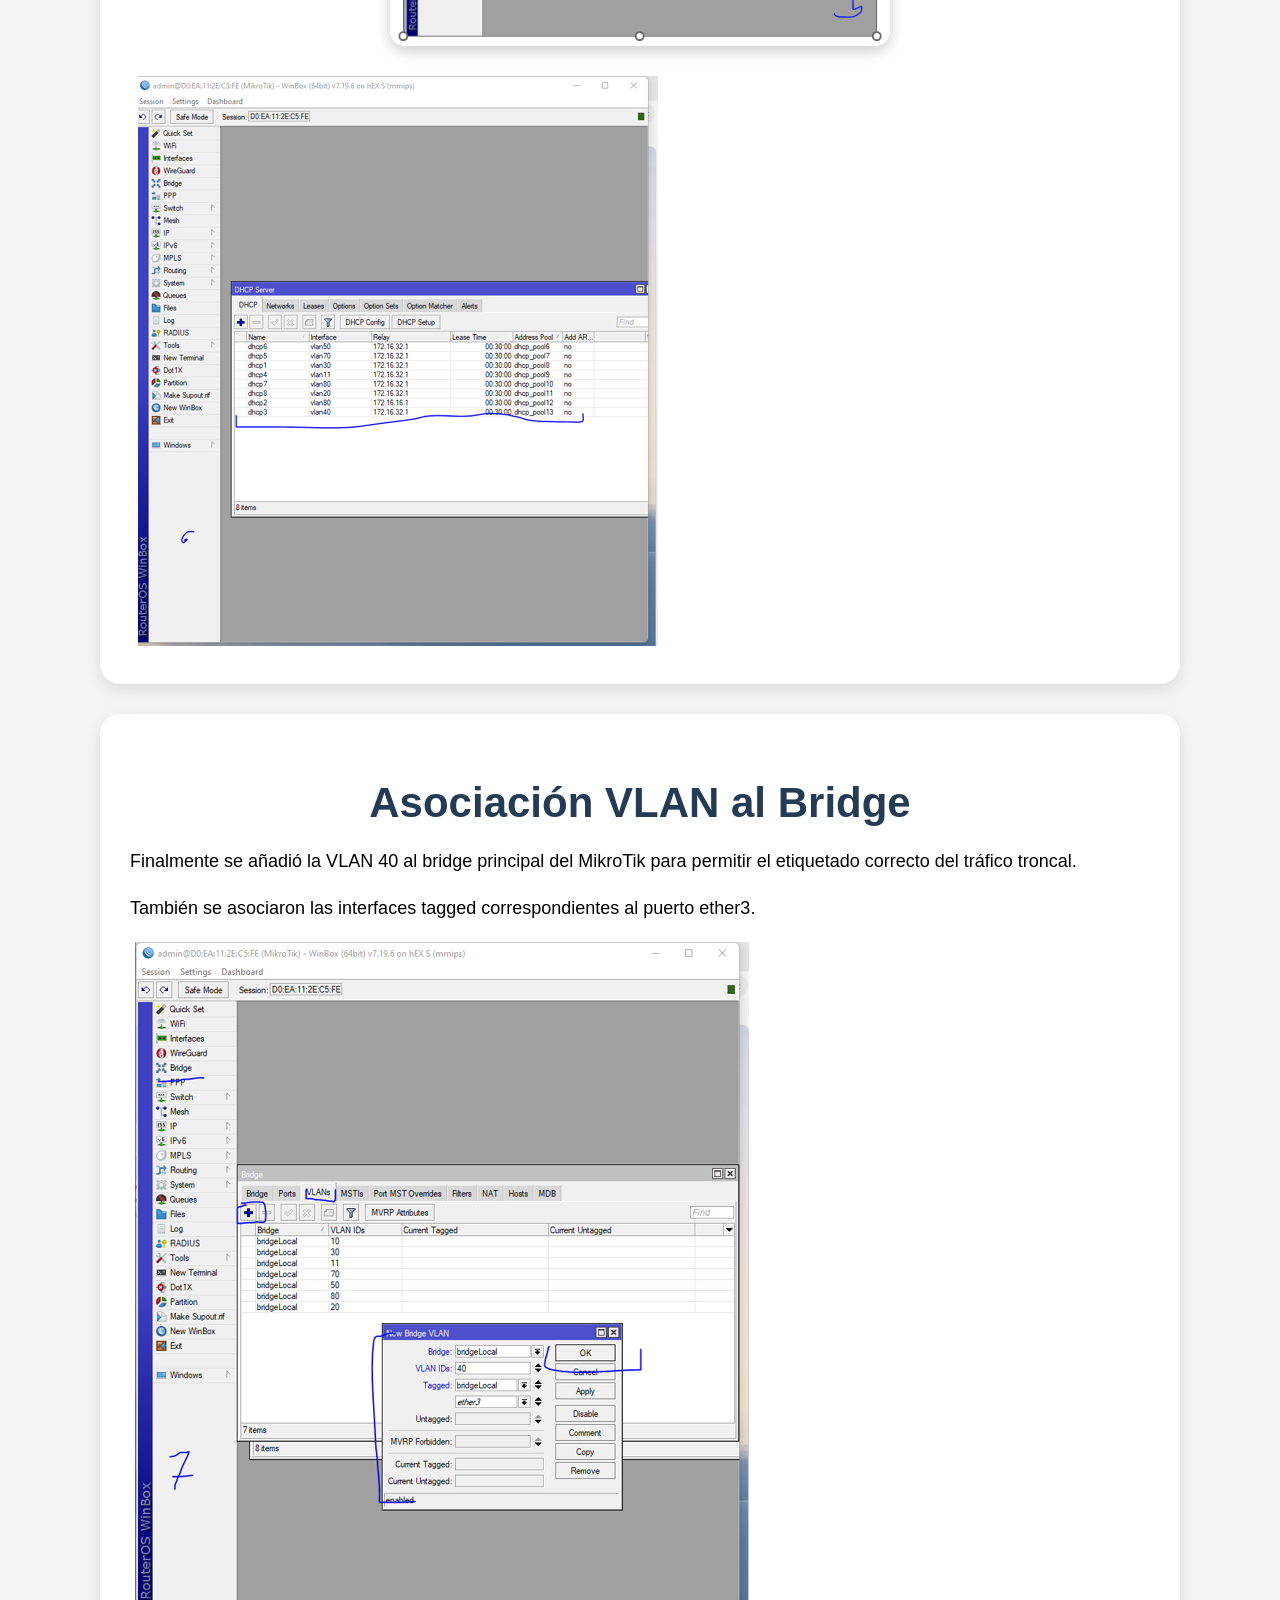
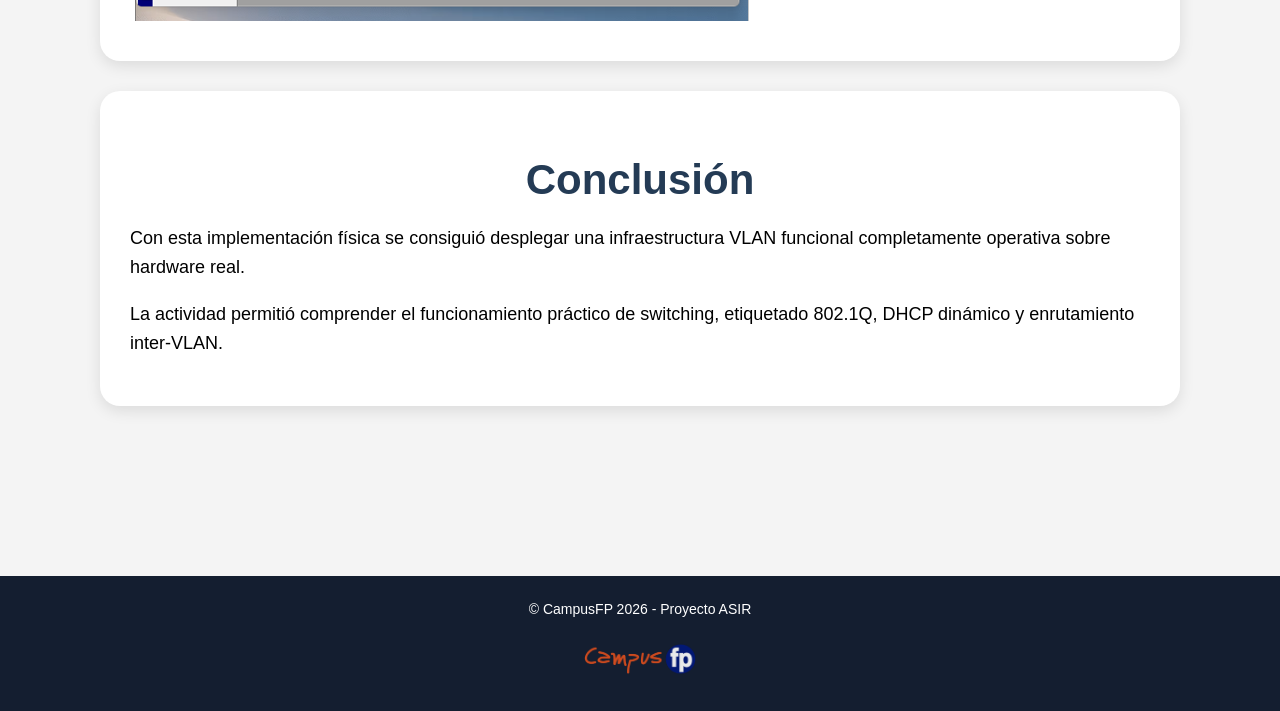
<file: actividad4.html>
<!DOCTYPE html>
<html lang="es">

<head>

    <meta charset="UTF-8">

    <meta name="viewport" content="width=device-width, initial-scale=1.0">

    <title>Actividad 4</title>

    <link rel="stylesheet" href="css/style.css">

</head>

<body>

    <!-- NAVBAR -->

    <nav>

        <a href="index.html">Inicio</a>

        <a href="actividad1.html">Actividad 1</a>

        <a href="actividad2.html">Actividad 2</a>

        <a href="actividad3.html">Actividad 3</a>

        <a href="actividad4.html">Actividad 4</a>

        <a href="actividad5.html">Actividad 5</a>

        <a href="actividad6.html">Actividad 6</a>

        <a href="actividad8.html">Actividad 8</a>


    </nav>

    <!-- HEADER -->

    <header>

        <h1>Actividad 4 - Implementación Física de VLANs</h1>

        <p>
            Configuración física de infraestructura
            utilizando Switch TP-Link y Router MikroTik.
        </p>

    </header>

    <main>

        <!-- INTRODUCCIÓN -->

        <div class="card">

            <h2>Introducción a la implementación física</h2>

            <p>
                Una vez validada la topología lógica
                mediante simulación,
                se procedió al despliegue físico
                de la infraestructura de red
                en el laboratorio.
            </p>

            <p>
                El objetivo principal consistió
                en segmentar la red mediante VLANs,
                establecer enlaces troncales 802.1Q
                y permitir el enrutamiento inter-VLAN
                mediante un router MikroTik.
            </p>

            <p>
                Para ello se utilizaron:
            </p>

            <ul>

                <li>Switch TP-Link SG3210</li>

                <li>Router MikroTik hEX S</li>

                <li>WinBox</li>

                <li>VLANs 802.1Q</li>

                <li>DHCP dinámico</li>

            </ul>

        </div>

        <!-- AUDITORÍA HOST -->

        <div class="card">

            <h2>Auditoría inicial del host</h2>

            <p>
                Antes de acceder al switch TP-Link,
                se verificó la configuración IP
                del equipo cliente mediante consola Windows.
            </p>

            <code>
IPCONFIG
            </code>

            <p>
                El sistema devolvió:
            </p>

            <ul>

                <li>IP: 192.168.0.2</li>

                <li>Máscara: 255.255.255.0</li>

                <li>Gateway: 192.168.0.1</li>

            </ul>

            <img src="img/Imagen1.png" class="actividad-img">

        </div>

        <!-- LOGIN SWITCH -->

        <div class="card">

            <h2>Acceso al panel TP-Link</h2>

            <p>
                Posteriormente se accedió
                al entorno web de administración
                del switch TP-Link SG3210.
            </p>

            <code>
http://192.168.0.1
            </code>

            <p>
                Se utilizaron credenciales
                de administrador para acceder
                al panel de configuración.
            </p>

            <img src="img/Imagen2.png" class="actividad-img">

        </div>

        <!-- VLAN TP LINK -->

        <div class="card">

            <h2>Creación de VLAN en TP-Link</h2>

            <p>
                Desde el apartado VLAN Config
                se creó la VLAN 40
                asociada al departamento CARLOS.
            </p>

            <p>
                Se configuraron:
            </p>

            <ul>

                <li>Puertos Untagged</li>

                <li>Puertos Tagged</li>

                <li>Enlaces troncales</li>

            </ul>

            <img src="img/Imagen3.png" class="actividad-img">

            <img src="img/Imagen4.png" class="actividad-img">

        </div>

        <!-- PVID -->

        <div class="card">

            <h2>Configuración PVID</h2>

            <p>
                Después se verificó
                la correcta asignación
                del PVID 40
                sobre los puertos configurados.
            </p>

            <p>
                También se activó
                el control Ingress Checking
                para asegurar
                el aislamiento de tráfico.
            </p>

            <img src="img/Imagen5.png" class="actividad-img-large">

        </div>

        <!-- WINBOX -->

        <div class="card">

            <h2>Configuración de VLAN en MikroTik</h2>

            <p>
                Utilizando WinBox
                se creó una interfaz virtual VLAN 40
                dentro del router MikroTik.
            </p>

            <p>
                Esta interfaz se asoció
                al bridge principal bridgeLocal.
            </p>

            <img src="img/Imagen6.png" class="actividad-img">

        </div>

        <!-- IP GATEWAY -->

        <div class="card">

            <h2>Asignación de dirección IP</h2>

            <p>
                Posteriormente se asignó
                la dirección IP estática
                que actuaría como gateway
                de la VLAN 40.
            </p>

            <code>
172.16.48.1/20
            </code>

            <p>
                Esta dirección permitiría
                el acceso entre segmentos
                y la salida de los clientes.
            </p>

            <img src="img/Imagen7.png" class="actividad-img">

        </div>

        <!-- DHCP -->

        <div class="card">

            <h2>Configuración del servidor DHCP</h2>

            <p>
                Se desplegó un servidor DHCP
                sobre la interfaz vlan40
                utilizando el asistente DHCP Setup.
            </p>

            <p>
                El servidor entregaría automáticamente:
            </p>

            <ul>

                <li>Direcciones IP</li>

                <li>Máscara de subred</li>

                <li>Gateway</li>

                <li>DNS</li>

            </ul>

            <img src="img/Imagen8.png" class="actividad-img">

            <img src="img/Imagen9.png" class="actividad-img-large">

        </div>

        <!-- BRIDGE -->

        <div class="card">

            <h2>Asociación VLAN al Bridge</h2>

            <p>
                Finalmente se añadió
                la VLAN 40
                al bridge principal del MikroTik
                para permitir
                el etiquetado correcto
                del tráfico troncal.
            </p>

            <p>
                También se asociaron
                las interfaces tagged
                correspondientes al puerto ether3.
            </p>

            <img src="img/Imagen10.png" class="actividad-img-large">

        </div>

        <!-- CONCLUSIÓN -->

        <div class="card">

            <h2>Conclusión</h2>

            <p>
                Con esta implementación física
                se consiguió desplegar
                una infraestructura VLAN funcional
                completamente operativa
                sobre hardware real.
            </p>

            <p>
                La actividad permitió comprender
                el funcionamiento práctico
                de switching,
                etiquetado 802.1Q,
                DHCP dinámico
                y enrutamiento inter-VLAN.
            </p>

        </div>

    </main>

    <!-- FOOTER -->

    <footer>

        <div class="footer-content">

            <p>© CampusFP 2026 - Proyecto ASIR</p>

            <img src="img/campusfp.png">

        </div>

    </footer>

    <!-- BOTÓN VOLVER ARRIBA -->

<button id="btnTop" onclick="volverArriba()">

    ↑

</button>

<script src="js/script.js"></script>
</body>

</html>
</file>
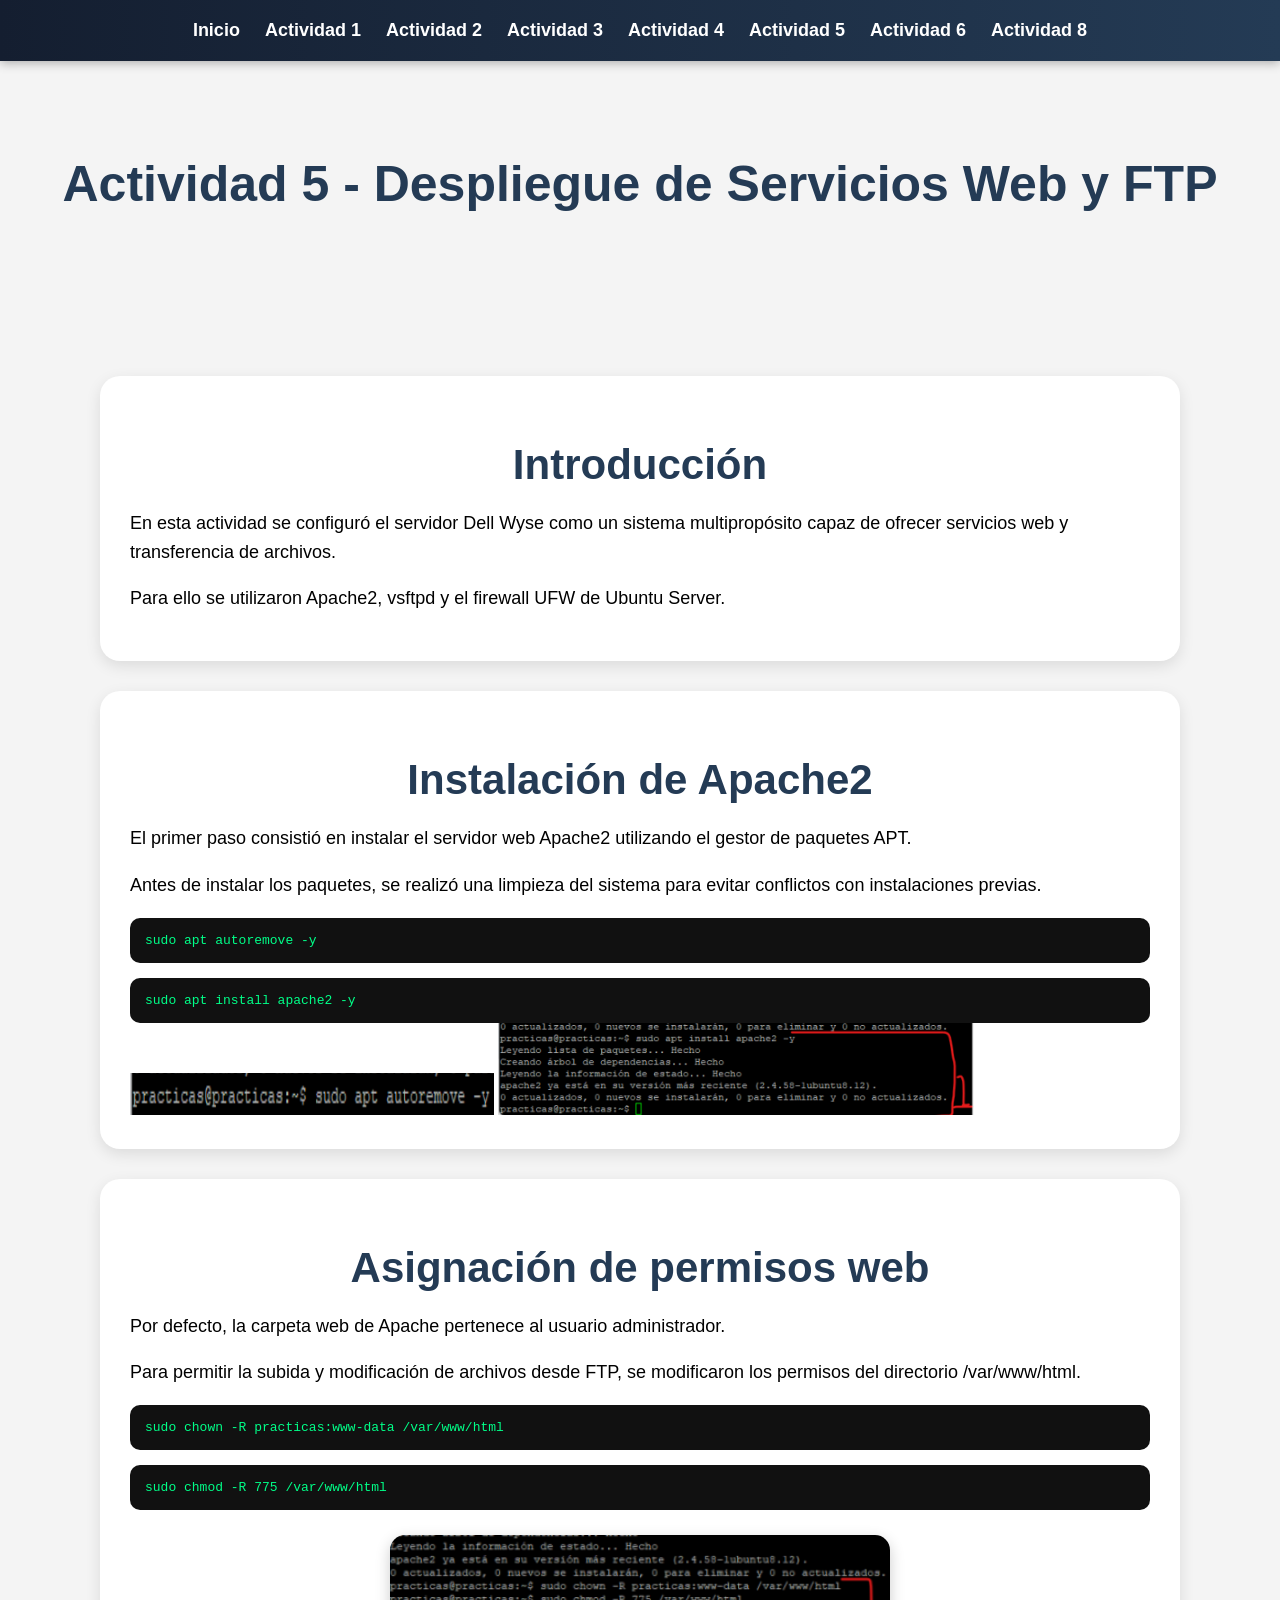
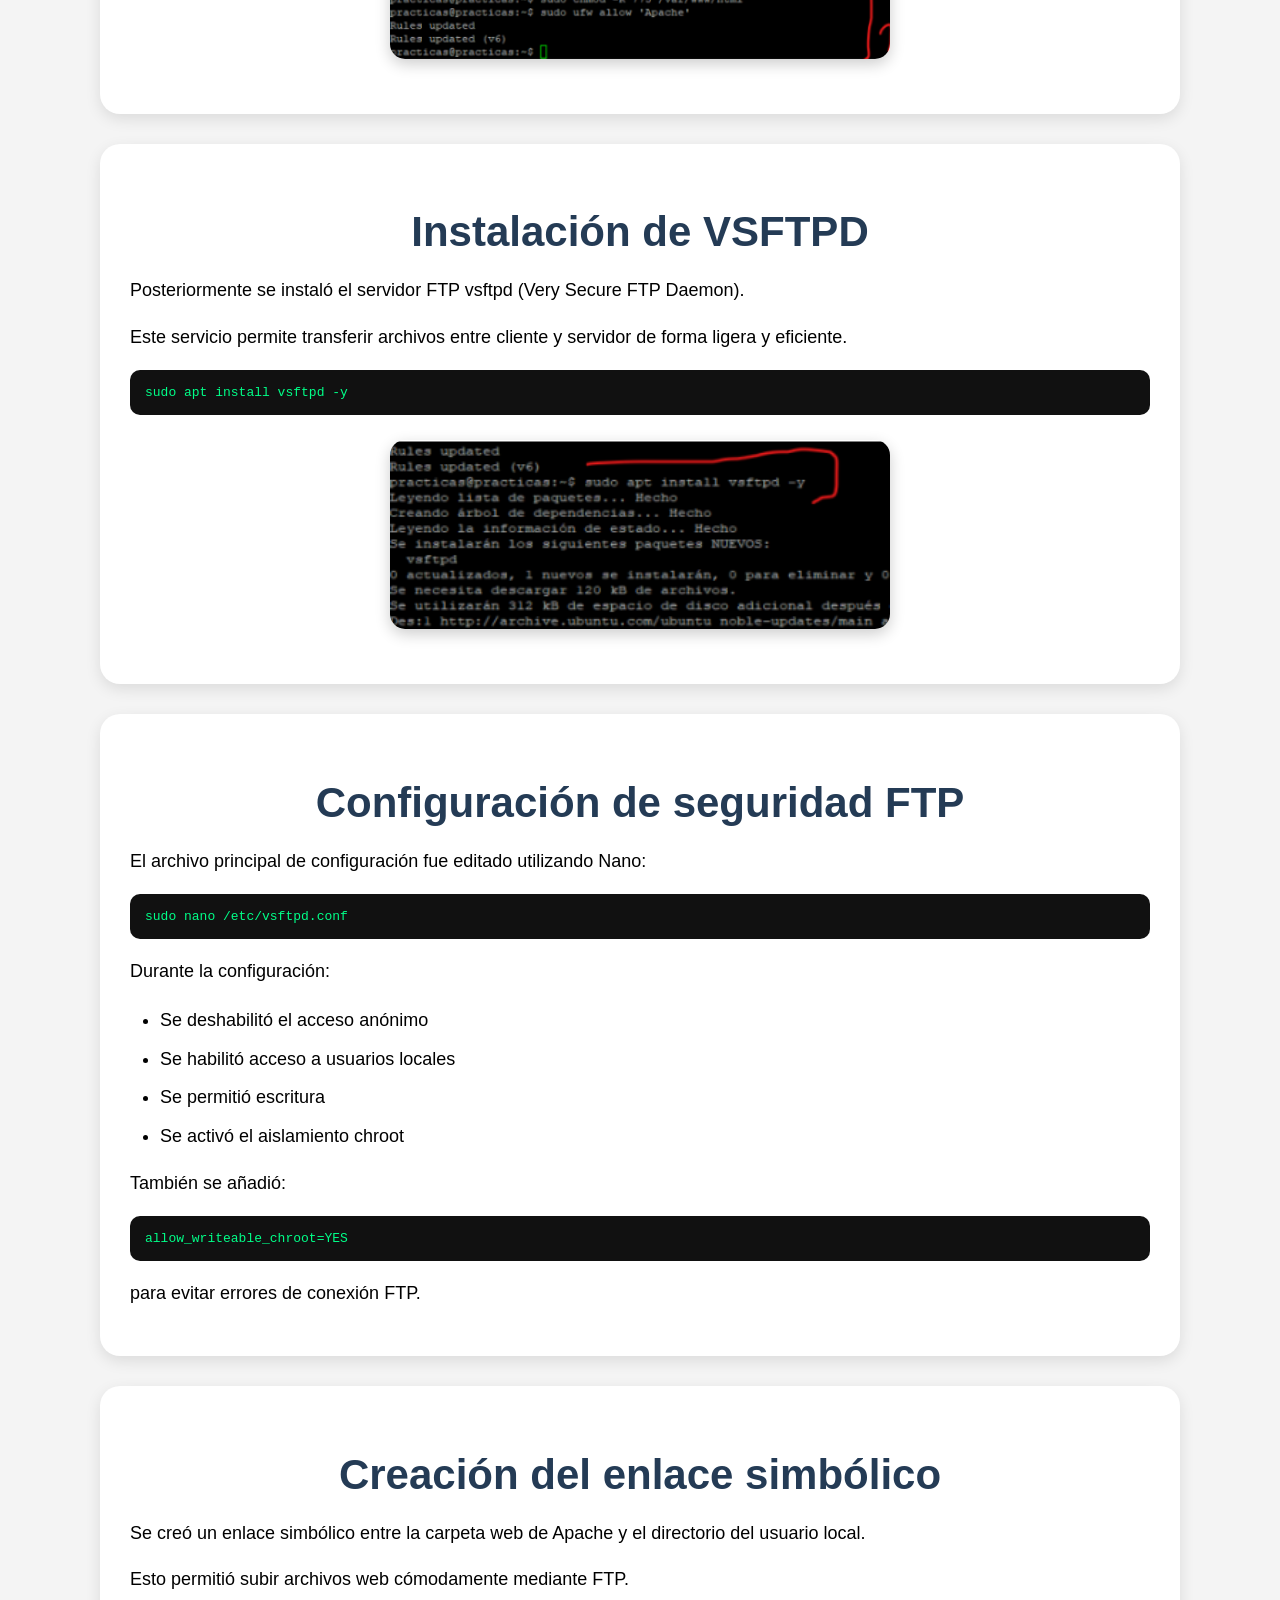
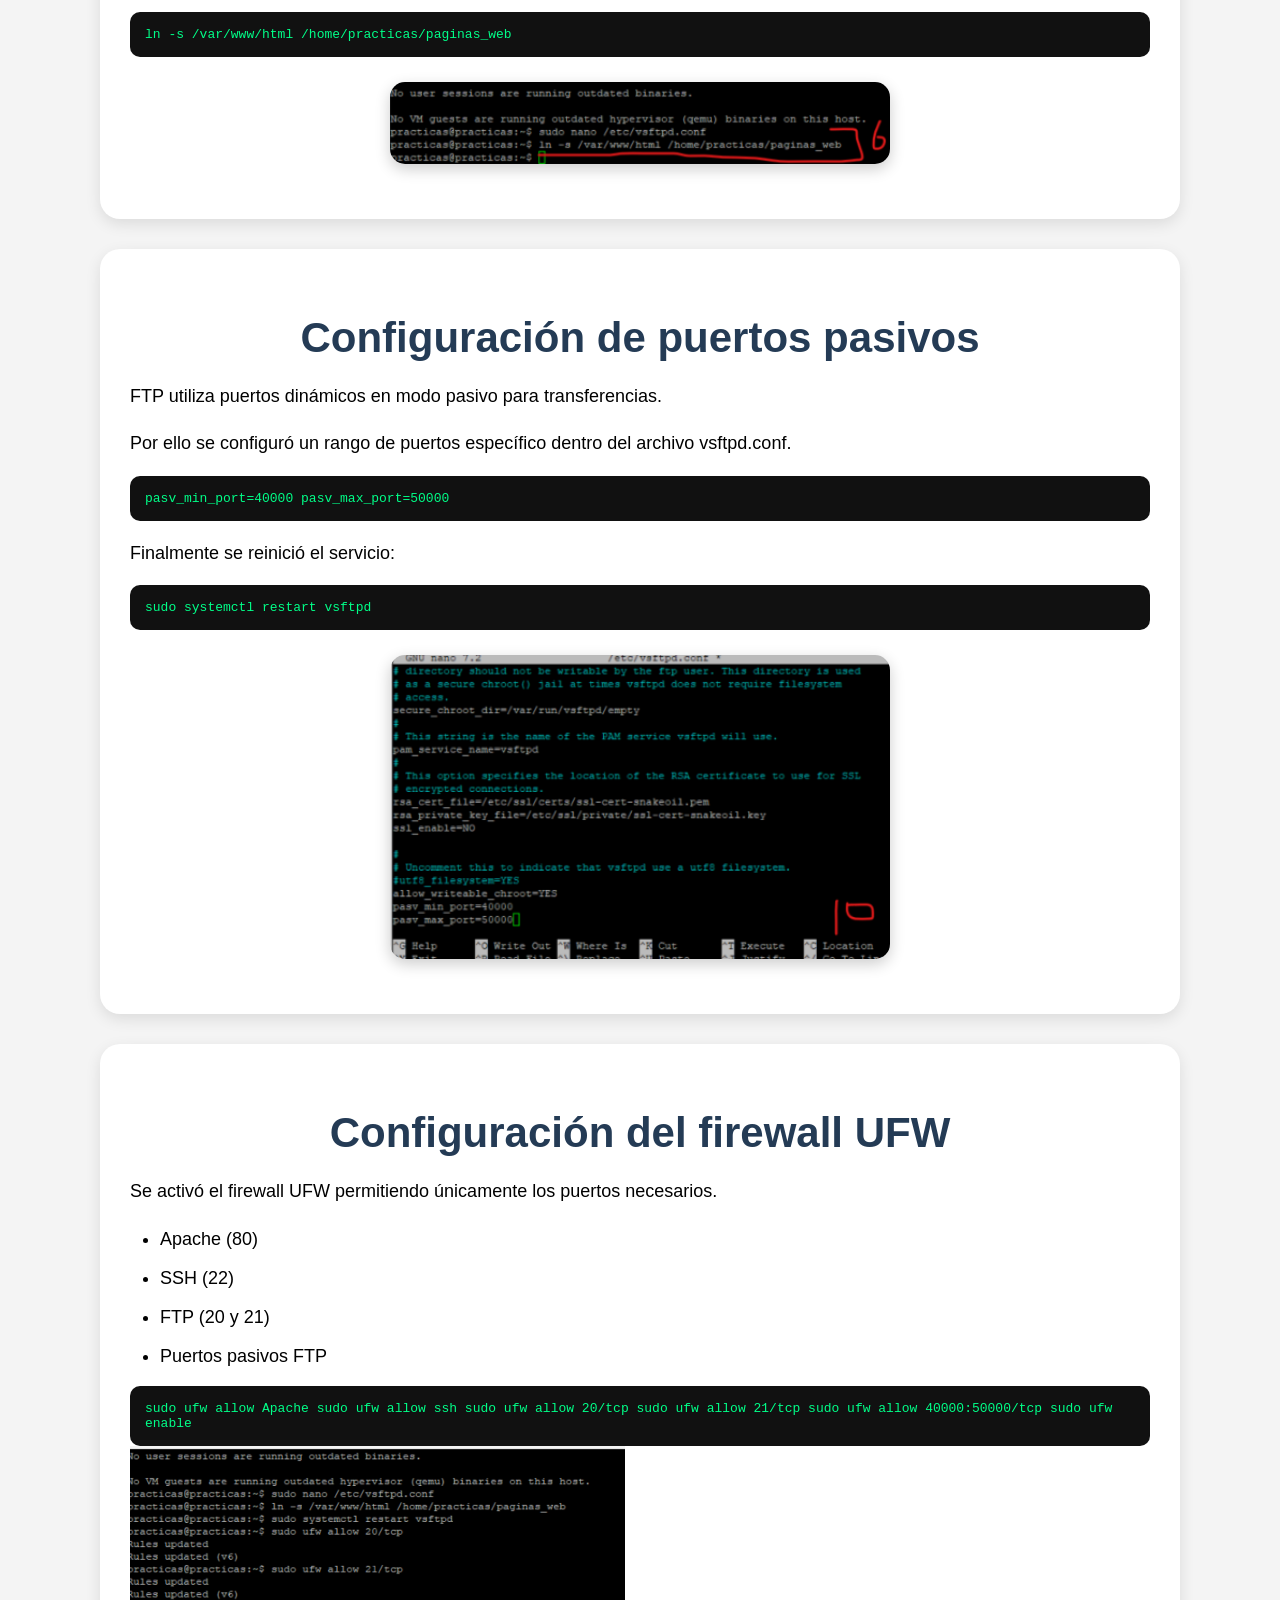
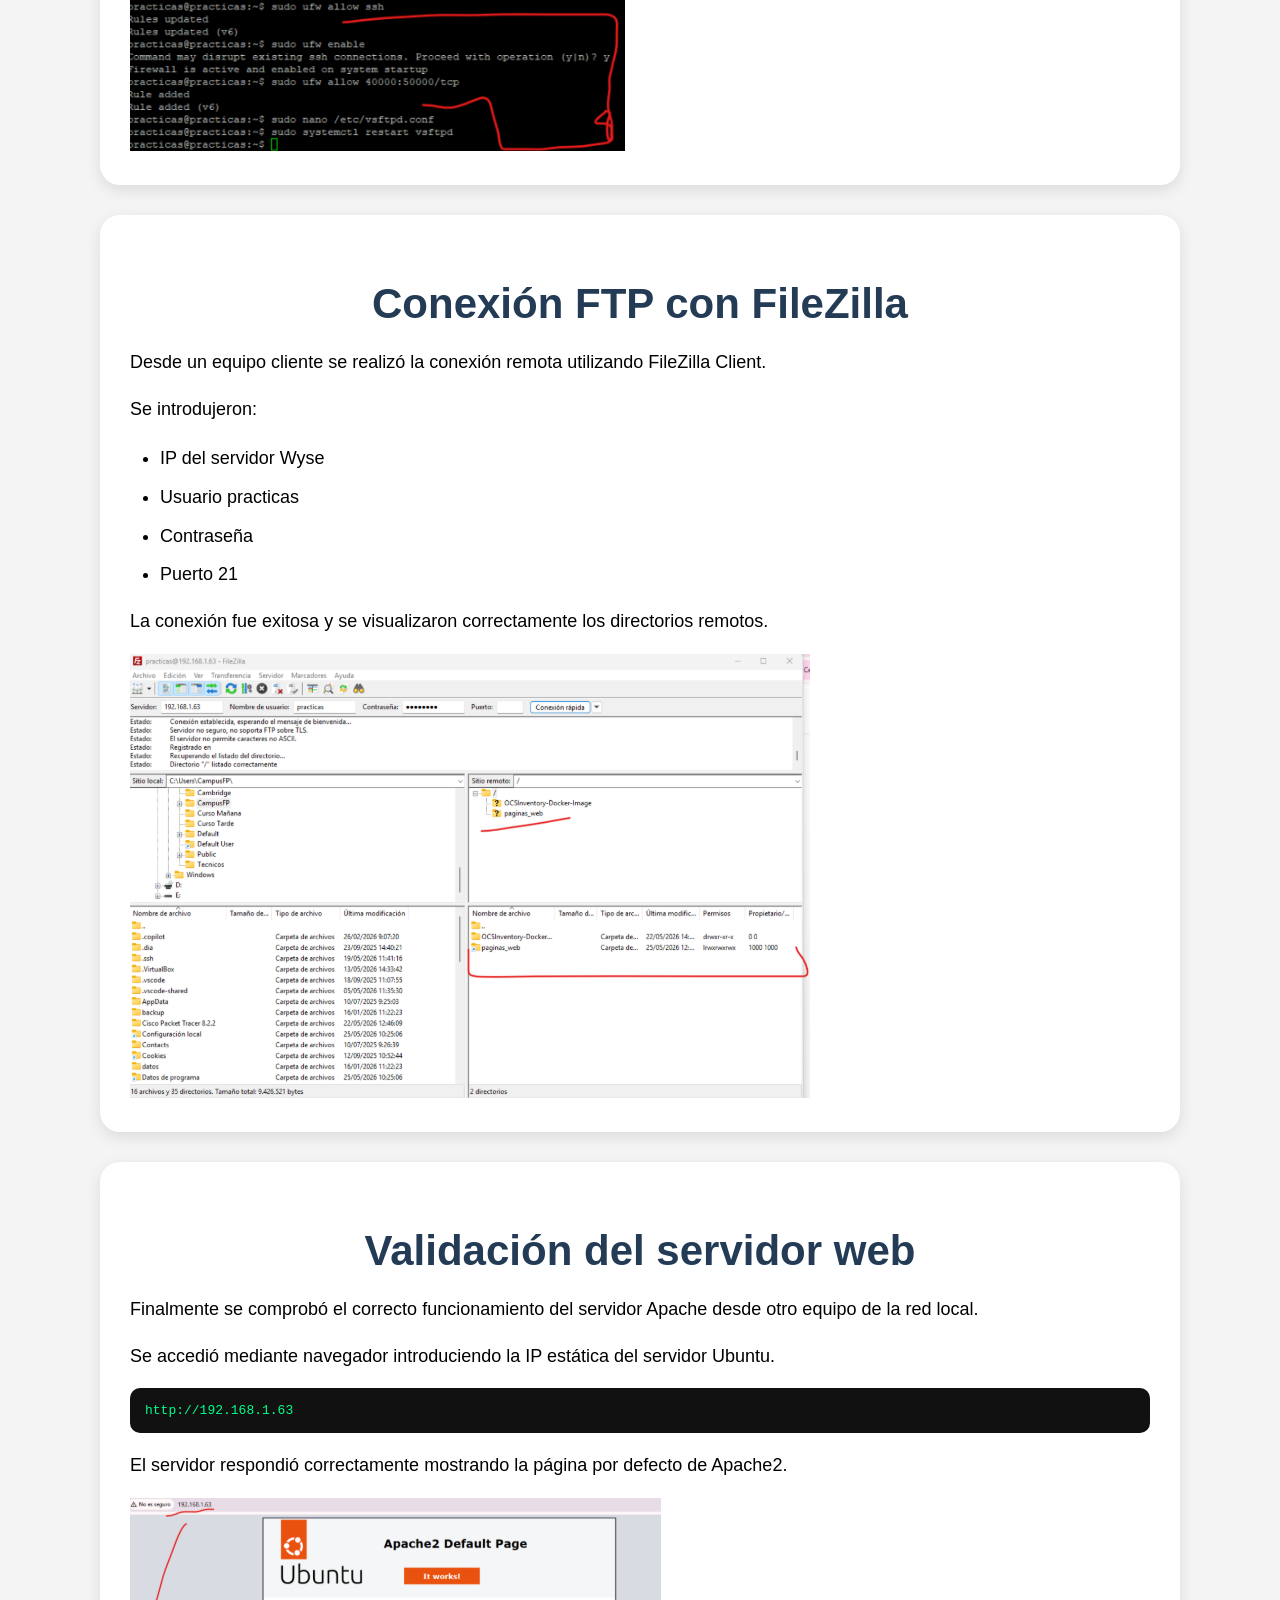
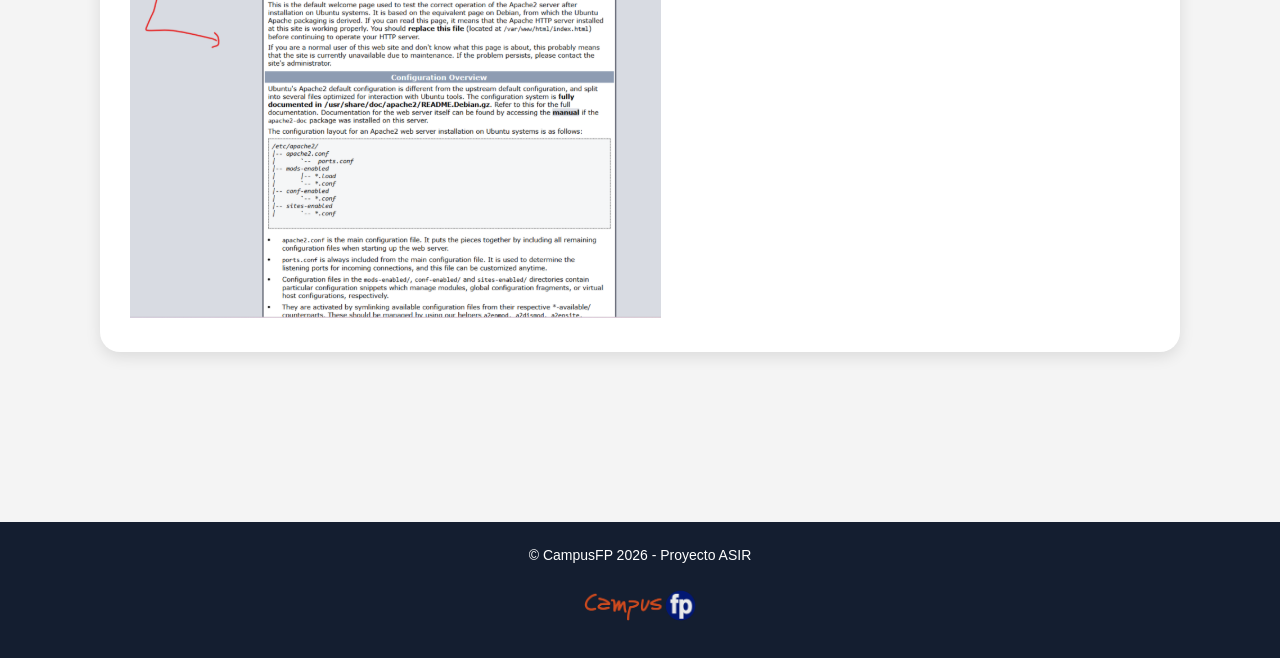
<file: actividad5.html>
<!DOCTYPE html>
<html lang="es">
<head>
    <meta charset="UTF-8">
    <meta name="viewport" content="width=device-width, initial-scale=1.0">
    <title>Actividad 5</title>
    <link rel="stylesheet" href="css/style.css">
</head>
<body>
<nav>
    <a href="index.html">Inicio</a>
    <a href="actividad1.html">Actividad 1</a>
    <a href="actividad2.html">Actividad 2</a>
    <a href="actividad3.html">Actividad 3</a>
    <a href="actividad4.html">Actividad 4</a>
    <a href="actividad5.html">Actividad 5</a>
    <a href="actividad6.html">Actividad 6</a>
    <a href="actividad8.html">Actividad 8</a>
</nav>
<header>
    <h1>Actividad 5 - Despliegue de Servicios Web y FTP</h1>
</header>
<main>
    <div class="card">
        <h2>Introducción</h2>
        <p>
            En esta actividad se configuró el servidor Dell Wyse
            como un sistema multipropósito capaz de ofrecer
            servicios web y transferencia de archivos.
        </p>
        <p>
            Para ello se utilizaron Apache2,
            vsftpd y el firewall UFW de Ubuntu Server.
        </p>
    </div>
    <div class="card">
        <h2>Instalación de Apache2</h2>
        <p>
            El primer paso consistió en instalar
            el servidor web Apache2 utilizando
            el gestor de paquetes APT.
        </p>
        <p>
            Antes de instalar los paquetes,
            se realizó una limpieza del sistema
            para evitar conflictos con instalaciones previas.
        </p>
        <code>
sudo apt autoremove -y
        </code>
        <code>
sudo apt install apache2 -y
        </code>
        <img src="img/act5_intro.png" class="actividad-img-large">
        <img src="img/act5.1_intro.png" class="actividad-img-large">
    </div>
    <div class="card">
        <h2>Asignación de permisos web</h2>
        <p>
            Por defecto, la carpeta web de Apache
            pertenece al usuario administrador.
        </p>
        <p>
            Para permitir la subida y modificación
            de archivos desde FTP,
            se modificaron los permisos
            del directorio /var/www/html.
        </p>
        <code>
sudo chown -R practicas:www-data /var/www/html
        </code>
        <code>
sudo chmod -R 775 /var/www/html
        </code>
        <img src="img/act5_permisos.png" class="actividad-img">
    </div>
    <div class="card">
        <h2>Instalación de VSFTPD</h2>
        <p>
            Posteriormente se instaló
            el servidor FTP vsftpd
            (Very Secure FTP Daemon).
        </p>
        <p>
            Este servicio permite transferir
            archivos entre cliente y servidor
            de forma ligera y eficiente.
        </p>
        <code>
sudo apt install vsftpd -y
        </code>
        <img src="img/act5_vsftpd.png" class="actividad-img">
    </div>
    <div class="card">
        <h2>Configuración de seguridad FTP</h2>
        <p>
            El archivo principal de configuración
            fue editado utilizando Nano:
        </p>
        <code>
sudo nano /etc/vsftpd.conf
        </code>
        <p>
            Durante la configuración:
        </p>
        <ul>

            <li>Se deshabilitó el acceso anónimo</li>

            <li>Se habilitó acceso a usuarios locales</li>

            <li>Se permitió escritura</li>

            <li>Se activó el aislamiento chroot</li>

        </ul>
        <p>
            También se añadió:
        </p>
        <code>
allow_writeable_chroot=YES
        </code>
        <p>
            para evitar errores de conexión FTP.
        </p>
    </div>
    <div class="card">
        <h2>Creación del enlace simbólico</h2>
        <p>
            Se creó un enlace simbólico
            entre la carpeta web de Apache
            y el directorio del usuario local.
        </p>
        <p>
            Esto permitió subir archivos web
            cómodamente mediante FTP.
        </p>
        <code>
ln -s /var/www/html /home/practicas/paginas_web
        </code>
        <img src="img/act5_symlink.png" class="actividad-img">
    </div>
    <div class="card">
        <h2>Configuración de puertos pasivos</h2>
        <p>
            FTP utiliza puertos dinámicos
            en modo pasivo para transferencias.
        </p>
        <p>
            Por ello se configuró
            un rango de puertos específico
            dentro del archivo vsftpd.conf.
        </p>
        <code>
pasv_min_port=40000
pasv_max_port=50000
        </code>
        <p>
            Finalmente se reinició el servicio:
        </p>
        <code>
sudo systemctl restart vsftpd
        </code>
        <img src="img/act5_pasivo.png" class="actividad-img">
    </div>
    <div class="card">
        <h2>Configuración del firewall UFW</h2>
        <p>
            Se activó el firewall UFW
            permitiendo únicamente
            los puertos necesarios.
        </p>
        <ul>
            <li>Apache (80)</li>
            <li>SSH (22)</li>
            <li>FTP (20 y 21)</li>
            <li>Puertos pasivos FTP</li>
        </ul>
        <code>
sudo ufw allow Apache
sudo ufw allow ssh
sudo ufw allow 20/tcp
sudo ufw allow 21/tcp
sudo ufw allow 40000:50000/tcp
sudo ufw enable
        </code>
        <img src="img/act5_ufw.png" class="actividad-img-large">
    </div>
    <div class="card">
        <h2>Conexión FTP con FileZilla</h2>
        <p>
            Desde un equipo cliente
            se realizó la conexión remota
            utilizando FileZilla Client.
        </p>
        <p>
            Se introdujeron:
        </p>
        <ul>
            <li>IP del servidor Wyse</li>
            <li>Usuario practicas</li>
            <li>Contraseña</li>
            <li>Puerto 21</li>
        </ul>
        <p>
            La conexión fue exitosa
            y se visualizaron correctamente
            los directorios remotos.
        </p>
        <img src="img/act5_filezilla.png" class="actividad-img-large">
    </div>
    <div class="card">
        <h2>Validación del servidor web</h2>
        <p>
            Finalmente se comprobó
            el correcto funcionamiento
            del servidor Apache
            desde otro equipo de la red local.
        </p>

        <p>
            Se accedió mediante navegador
            introduciendo la IP estática
            del servidor Ubuntu.
        </p>

        <code>
http://192.168.1.63
        </code>

        <p>
            El servidor respondió correctamente
            mostrando la página por defecto
            de Apache2.
        </p>

        <img src="img/act5_apachefinal.png" class="actividad-img-large">

    </div>

</main>
<footer>

    <div class="footer-content">

        <p>© CampusFP 2026 - Proyecto ASIR</p>

        <img src="img/campusfp.png">

    </div>

</footer>
<!-- BOTÓN VOLVER ARRIBA -->

<button id="btnTop" onclick="volverArriba()">

    ↑

</button>

<script src="js/script.js"></script>
</body>
</html>
</file>
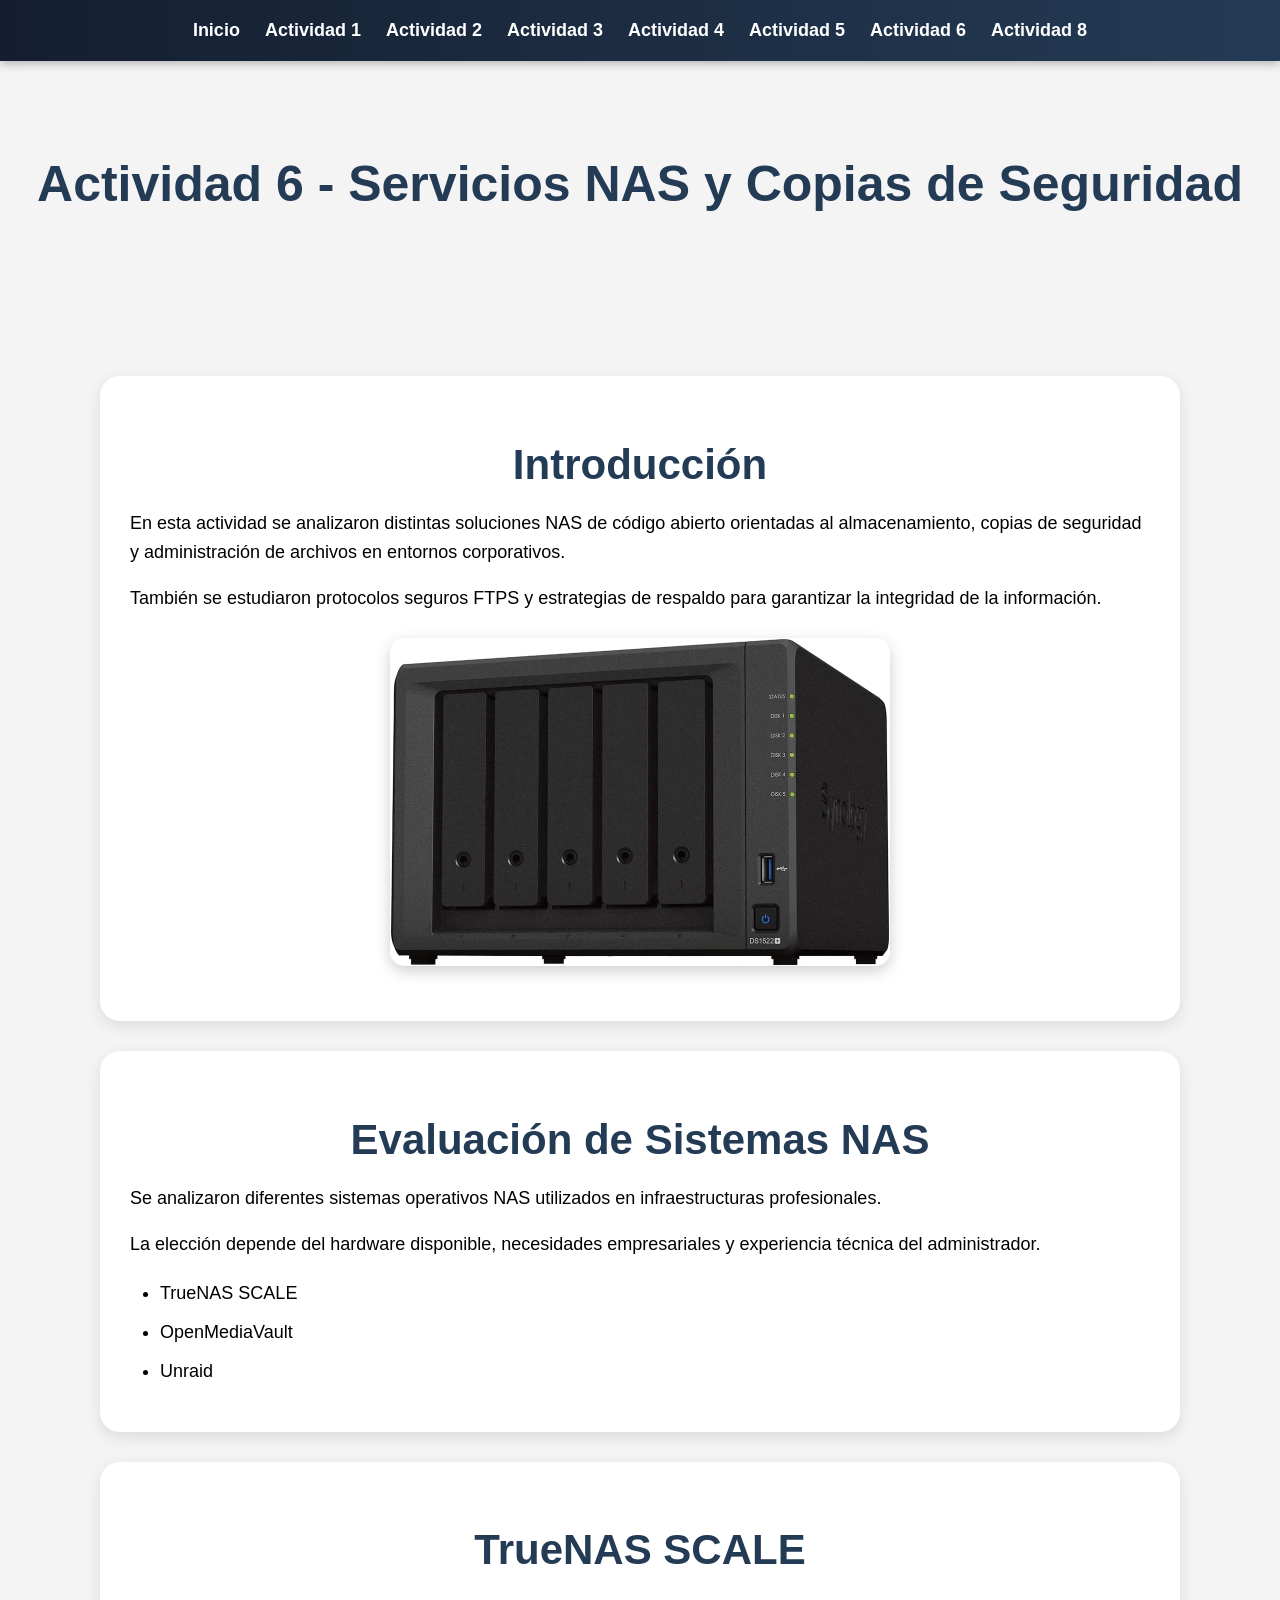
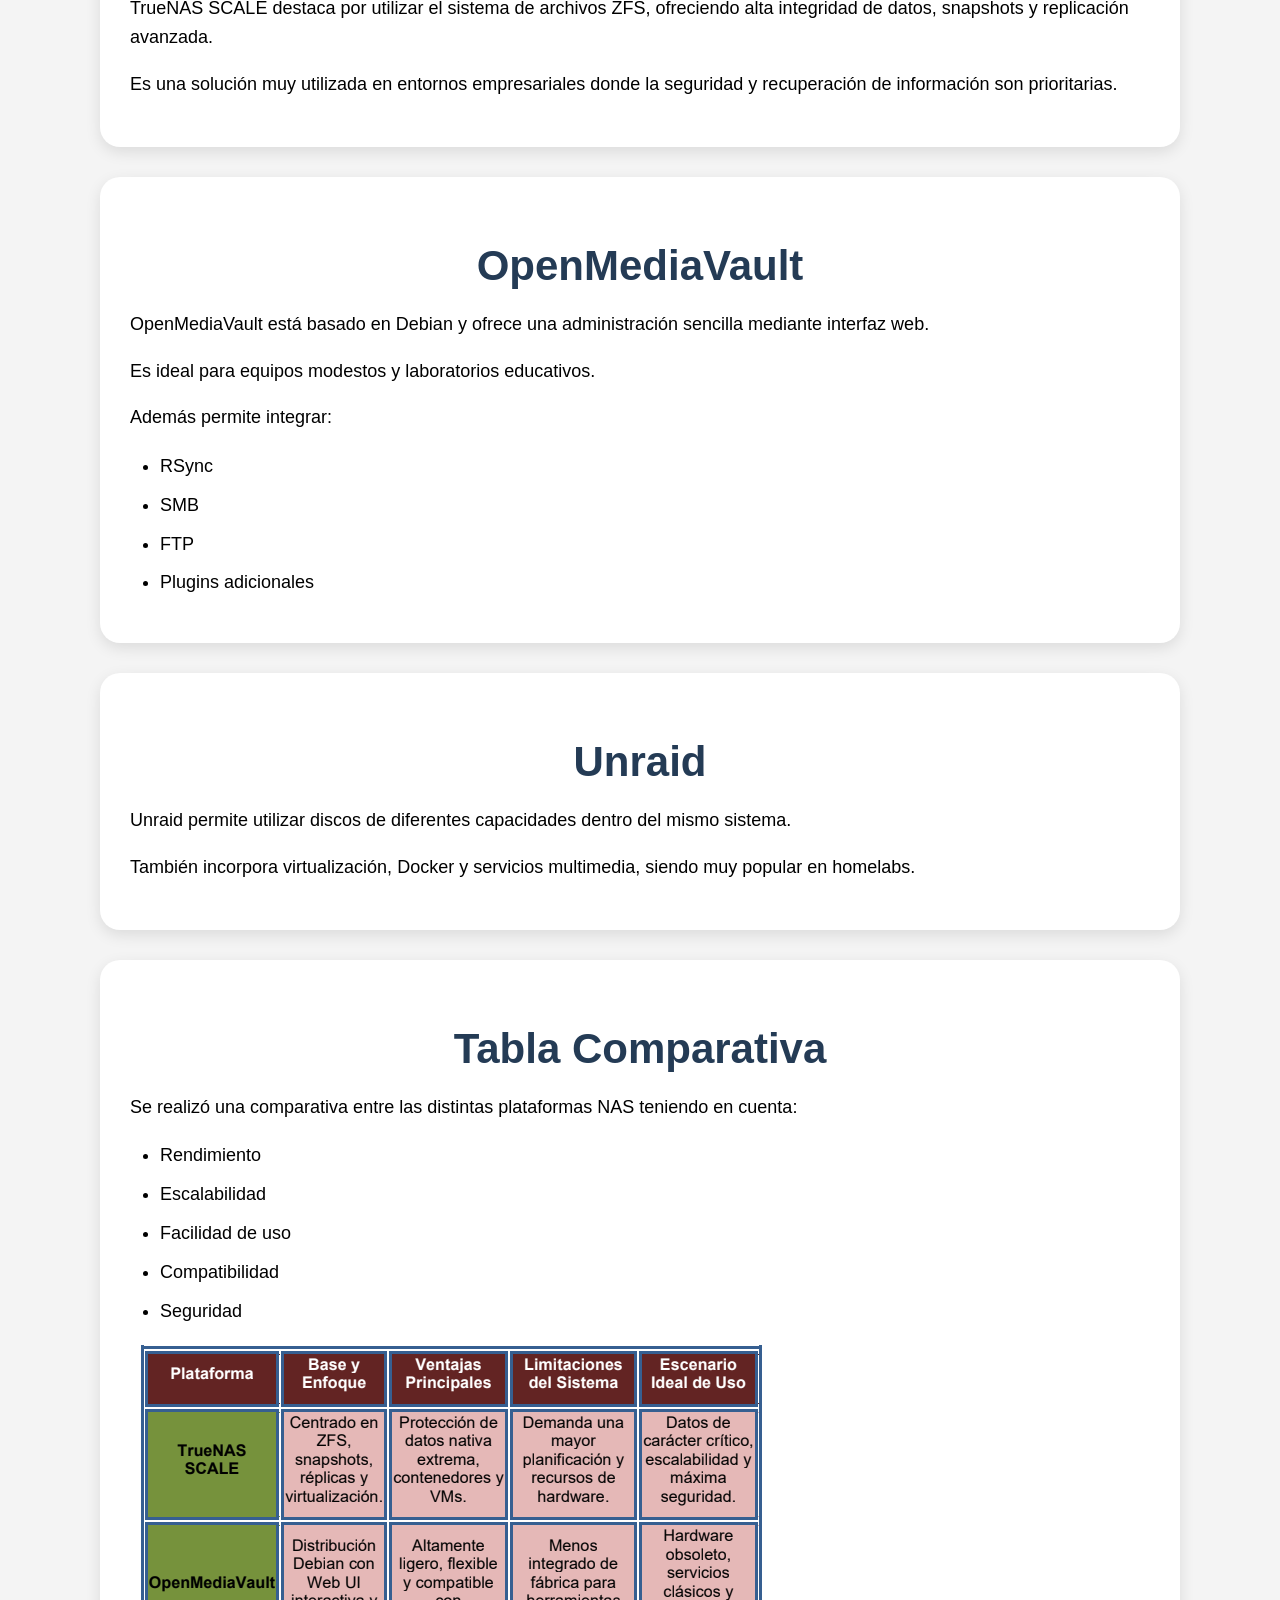
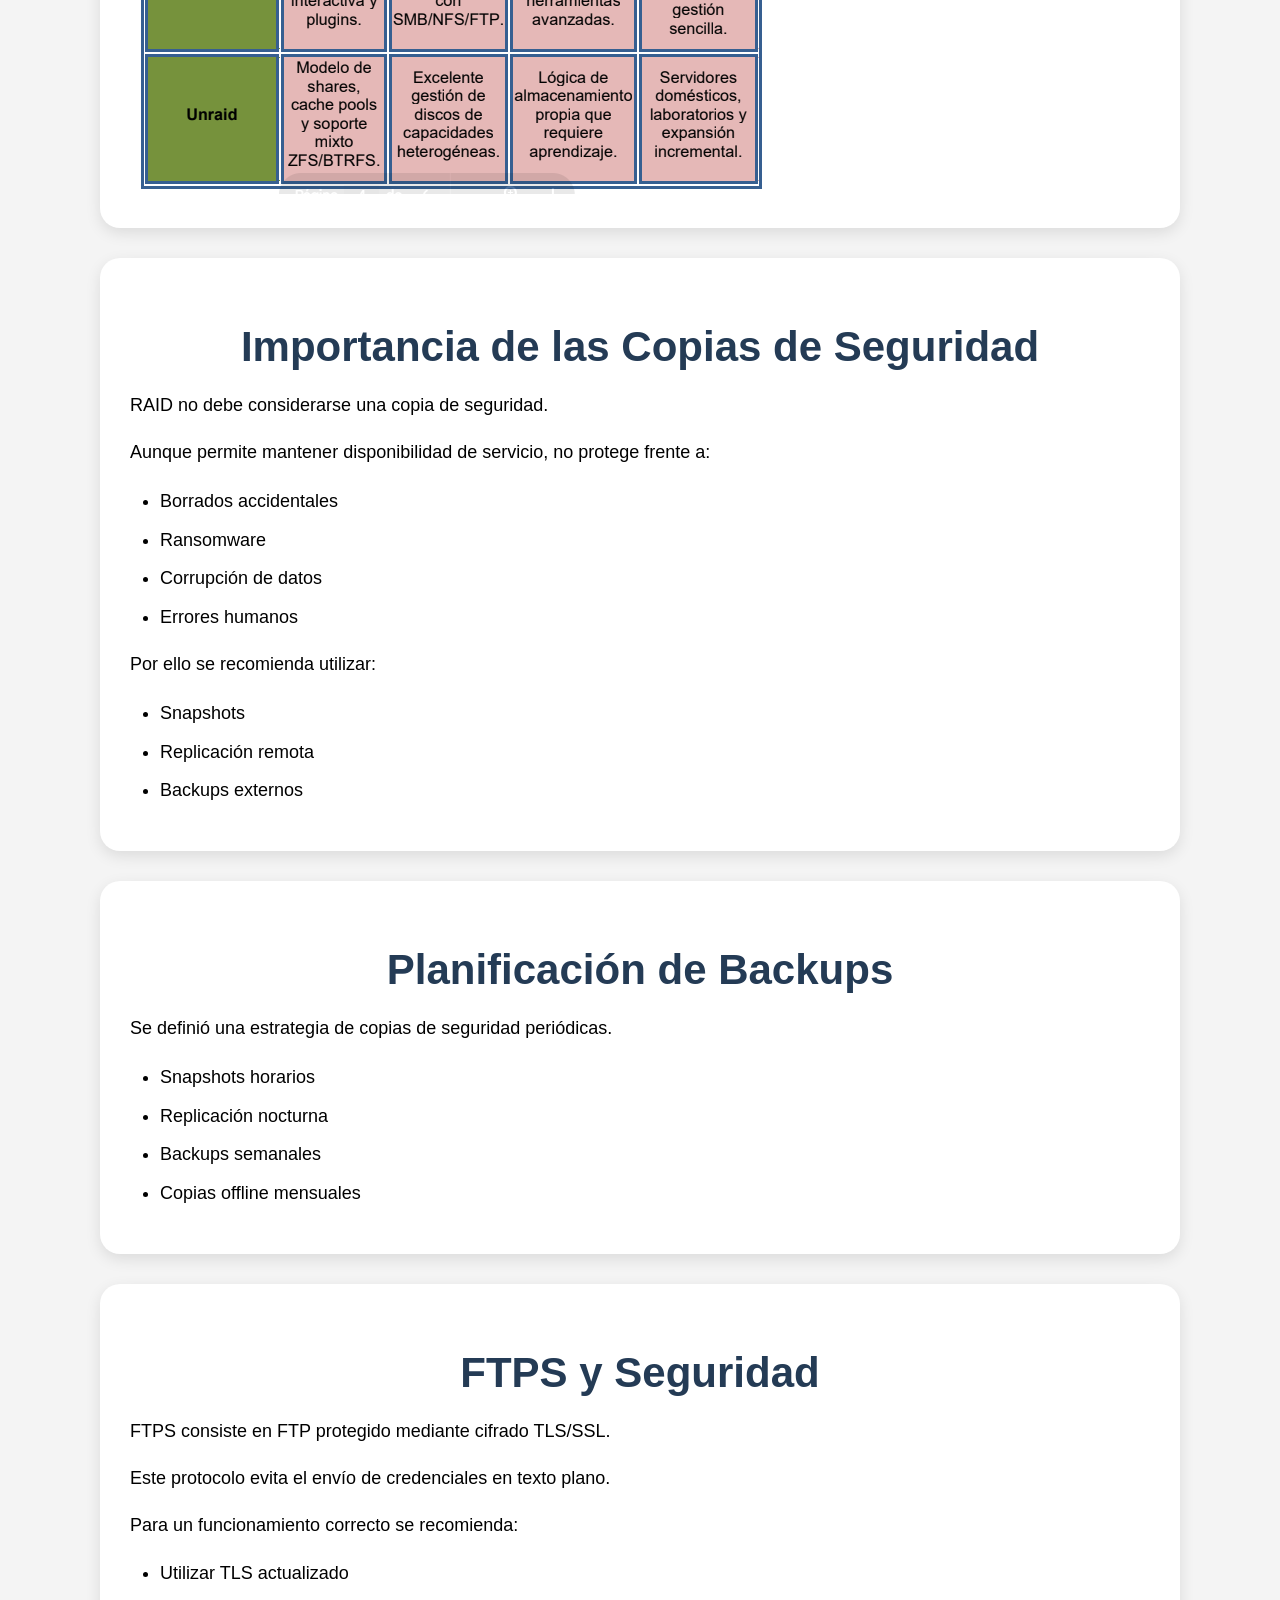
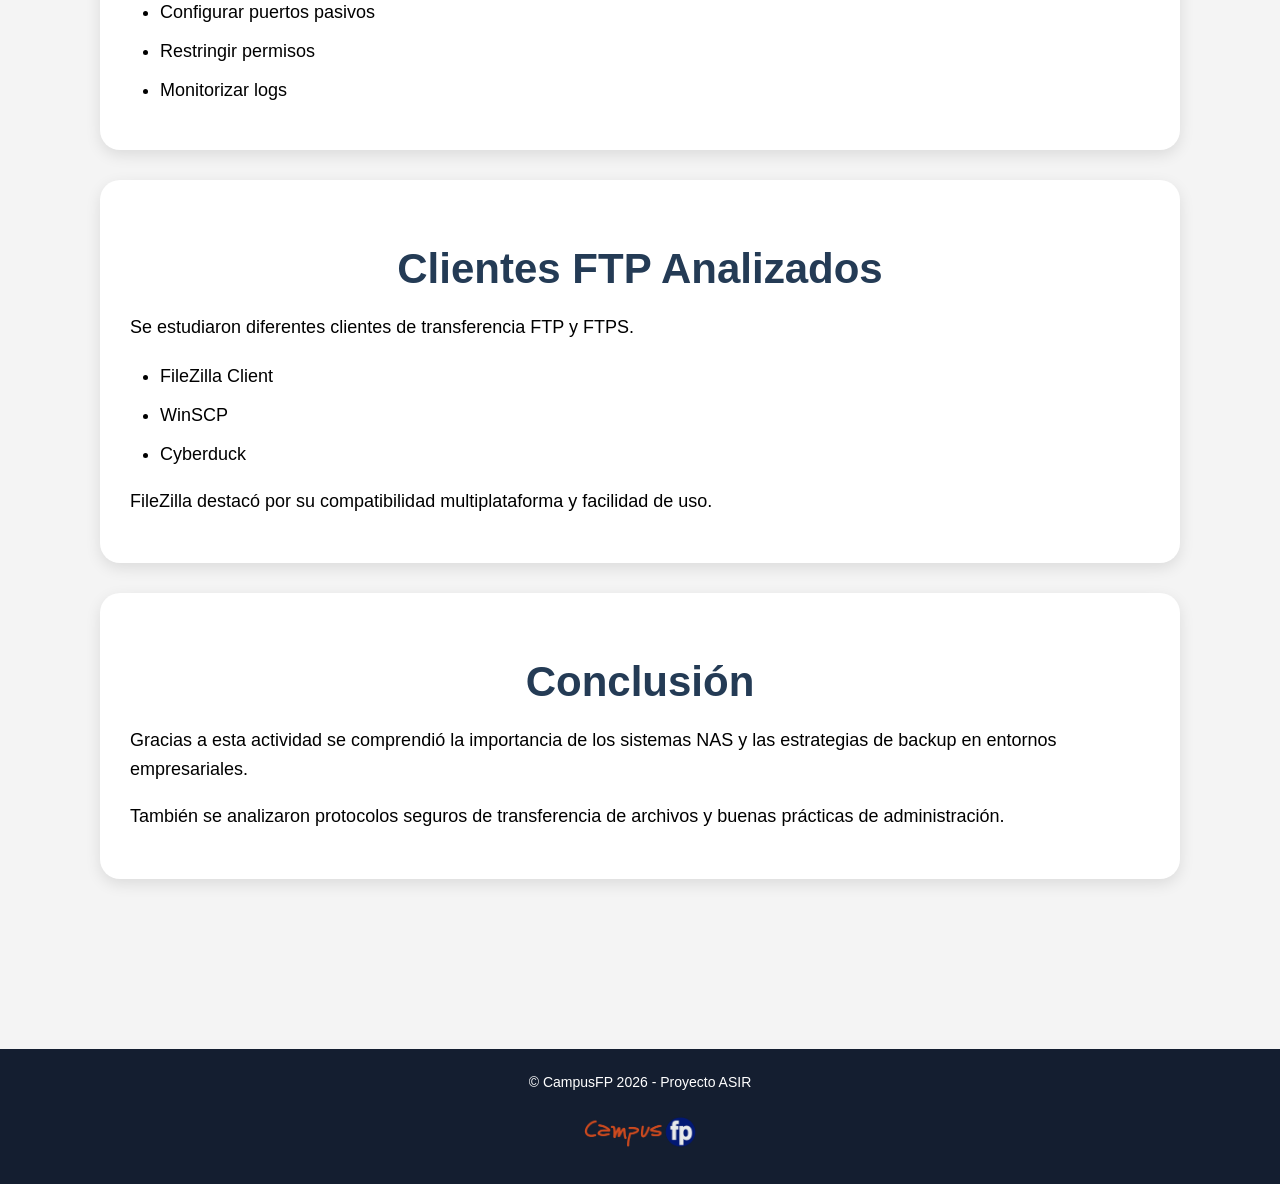
<file: actividad6.html>
<!DOCTYPE html>
<html lang="es">

<head>

    <meta charset="UTF-8">

    <meta name="viewport" content="width=device-width, initial-scale=1.0">

    <title>Actividad 6</title>

    <link rel="stylesheet" href="css/style.css">

</head>

<body>

    <!-- NAVBAR -->

    <nav>

        <a href="index.html">Inicio</a>

        <a href="actividad1.html">Actividad 1</a>

        <a href="actividad2.html">Actividad 2</a>

        <a href="actividad3.html">Actividad 3</a>

        <a href="actividad4.html">Actividad 4</a>

        <a href="actividad5.html">Actividad 5</a>

        <a href="actividad6.html">Actividad 6</a>

        <a href="actividad8.html">Actividad 8</a>

    </nav>

    <!-- HEADER -->

    <header>

        <h1>Actividad 6 - Servicios NAS y Copias de Seguridad</h1>

    </header>

    <main>

        <!-- INTRODUCCIÓN -->

        <div class="card">

            <h2>Introducción</h2>

            <p>
                En esta actividad se analizaron distintas soluciones
                NAS de código abierto orientadas al almacenamiento,
                copias de seguridad y administración de archivos
                en entornos corporativos.
            </p>

            <p>
                También se estudiaron protocolos seguros FTPS
                y estrategias de respaldo para garantizar
                la integridad de la información.
            </p>

            <img src="img/nas.webp" class="actividad-img">

        </div>

        <!-- SISTEMAS NAS -->

        <div class="card">

            <h2>Evaluación de Sistemas NAS</h2>

            <p>
                Se analizaron diferentes sistemas operativos NAS
                utilizados en infraestructuras profesionales.
            </p>

            <p>
                La elección depende del hardware disponible,
                necesidades empresariales
                y experiencia técnica del administrador.
            </p>

            <ul>

                <li>TrueNAS SCALE</li>

                <li>OpenMediaVault</li>

                <li>Unraid</li>

            </ul>

        </div>

        <!-- TRUENAS -->

        <div class="card">

            <h2>TrueNAS SCALE</h2>

            <p>
                TrueNAS SCALE destaca por utilizar
                el sistema de archivos ZFS,
                ofreciendo alta integridad de datos,
                snapshots y replicación avanzada.
            </p>

            <p>
                Es una solución muy utilizada
                en entornos empresariales
                donde la seguridad y recuperación
                de información son prioritarias.
            </p>

        </div>

        <!-- OMV -->

        <div class="card">

            <h2>OpenMediaVault</h2>

            <p>
                OpenMediaVault está basado en Debian
                y ofrece una administración sencilla
                mediante interfaz web.
            </p>

            <p>
                Es ideal para equipos modestos
                y laboratorios educativos.
            </p>

            <p>
                Además permite integrar:
            </p>

            <ul>

                <li>RSync</li>

                <li>SMB</li>

                <li>FTP</li>

                <li>Plugins adicionales</li>

            </ul>

        </div>

        <!-- UNRAID -->

        <div class="card">

            <h2>Unraid</h2>

            <p>
                Unraid permite utilizar discos
                de diferentes capacidades
                dentro del mismo sistema.
            </p>

            <p>
                También incorpora virtualización,
                Docker y servicios multimedia,
                siendo muy popular en homelabs.
            </p>

        </div>

        <!-- TABLA -->

        <div class="card">

            <h2>Tabla Comparativa</h2>

            <p>
                Se realizó una comparativa
                entre las distintas plataformas NAS
                teniendo en cuenta:
            </p>

            <ul>

                <li>Rendimiento</li>

                <li>Escalabilidad</li>

                <li>Facilidad de uso</li>

                <li>Compatibilidad</li>

                <li>Seguridad</li>

            </ul>

            <img src="img/tablacomparativa.png" class="actividad-img-large">

        </div>

        <!-- RAID -->

        <div class="card">

            <h2>Importancia de las Copias de Seguridad</h2>

            <p>
                RAID no debe considerarse
                una copia de seguridad.
            </p>

            <p>
                Aunque permite mantener
                disponibilidad de servicio,
                no protege frente a:
            </p>

            <ul>

                <li>Borrados accidentales</li>

                <li>Ransomware</li>

                <li>Corrupción de datos</li>

                <li>Errores humanos</li>

            </ul>

            <p>
                Por ello se recomienda utilizar:
            </p>

            <ul>

                <li>Snapshots</li>

                <li>Replicación remota</li>

                <li>Backups externos</li>

            </ul>

        </div>

        <!-- FRECUENCIAS -->

        <div class="card">

            <h2>Planificación de Backups</h2>

            <p>
                Se definió una estrategia
                de copias de seguridad periódicas.
            </p>

            <ul>

                <li>Snapshots horarios</li>

                <li>Replicación nocturna</li>

                <li>Backups semanales</li>

                <li>Copias offline mensuales</li>

            </ul>

        </div>

        <!-- FTPS -->

        <div class="card">

            <h2>FTPS y Seguridad</h2>

            <p>
                FTPS consiste en FTP protegido
                mediante cifrado TLS/SSL.
            </p>

            <p>
                Este protocolo evita
                el envío de credenciales
                en texto plano.
            </p>

            <p>
                Para un funcionamiento correcto
                se recomienda:
            </p>

            <ul>

                <li>Utilizar TLS actualizado</li>

                <li>Configurar puertos pasivos</li>

                <li>Restringir permisos</li>

                <li>Monitorizar logs</li>

            </ul>

        </div>

        <!-- CLIENTES -->

        <div class="card">

            <h2>Clientes FTP Analizados</h2>

            <p>
                Se estudiaron diferentes clientes
                de transferencia FTP y FTPS.
            </p>

            <ul>

                <li>FileZilla Client</li>

                <li>WinSCP</li>

                <li>Cyberduck</li>

            </ul>

            <p>
                FileZilla destacó por su compatibilidad
                multiplataforma y facilidad de uso.
            </p>

        </div>

        <!-- CONCLUSIÓN -->

        <div class="card">

            <h2>Conclusión</h2>

            <p>
                Gracias a esta actividad
                se comprendió la importancia
                de los sistemas NAS
                y las estrategias de backup
                en entornos empresariales.
            </p>

            <p>
                También se analizaron protocolos seguros
                de transferencia de archivos
                y buenas prácticas de administración.
            </p>

        </div>

    </main>

    <!-- FOOTER -->

    <footer>

        <div class="footer-content">

            <p>© CampusFP 2026 - Proyecto ASIR</p>

            <img src="img/campusfp.png">

        </div>

    </footer>
<!-- BOTÓN VOLVER ARRIBA -->

<button id="btnTop" onclick="volverArriba()">

    ↑

</button>

<script src="js/script.js"></script>
</body>

</html>
</file>
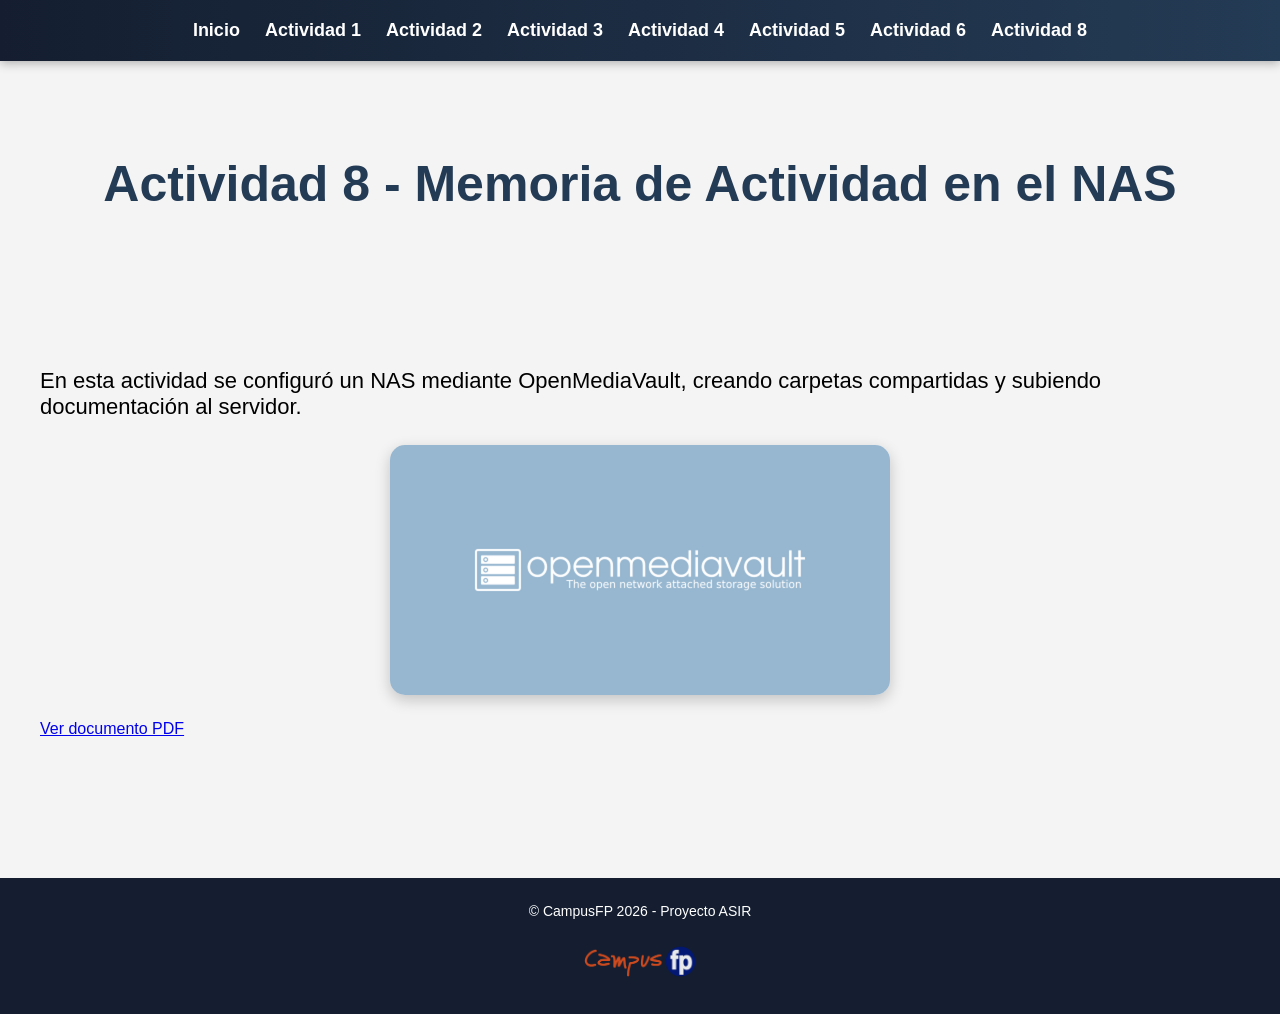
<file: actividad8.html>
<!DOCTYPE html>
<html lang="es">
<head>
    <meta charset="UTF-8">
    <meta name="viewport" content="width=device-width, initial-scale=1.0">
    <title>Actividad 8</title>
    <link rel="stylesheet" href="css/style.css">
</head>

<body>
    <nav>
        <a href="index.html">Inicio</a>
        <a href="actividad1.html">Actividad 1</a>
        <a href="actividad2.html">Actividad 2</a>
        <a href="actividad3.html">Actividad 3</a>
        <a href="actividad4.html">Actividad 4</a>
        <a href="actividad5.html">Actividad 5</a>
        <a href="actividad6.html">Actividad 6</a>
        <a href="actividad8.html">Actividad 8</a>
    </nav>
    <header>
        <h1>Actividad 8 - Memoria de Actividad en el NAS</h1>
    </header>      
<main>
<p>
En esta actividad se configuró un NAS mediante OpenMediaVault,
creando carpetas compartidas y subiendo documentación al servidor.
</p>

<img src="img/omv.webp" class="actividad-img">

<a href="pdfs/actividad8.pdf" target="_blank">
Ver documento PDF
</a>
    </main>
    <footer>

        <div class="footer-content">

            <p>© CampusFP 2026 - Proyecto ASIR</p>

            <img src="img/campusfp.png">

        </div>

    </footer>

<button id="btnTop" onclick="volverArriba()">

    ↑

</button>

<script src="js/script.js"></script>
</body>
</html>
</file>
<file: css/style.css>
body {
    margin: 0;
    font-family: Arial, sans-serif;
    background-color: #f4f4f4;
}

/* NAVBAR */

nav {
    background: linear-gradient(to right, #141e30, #243b55);
    padding: 20px;

    display: flex;
    justify-content: center;
    align-items: center;
    gap: 25px;

    box-shadow: 0 2px 10px rgba(0,0,0,0.3);
}

nav a {
    color: white;
    text-decoration: none;
    font-size: 18px;
    font-weight: bold;

    transition: all 0.3s ease;
}

/* EFECTO HOVER */

nav a:hover {
    color: #00bfff;

    transform: scale(1.2);
}

/* HEADER */

header {
    text-align: center;
    padding: 60px 20px;
}

header h1 {
    font-size: 50px;
    color: #243b55;
}

/* MAIN */

main {
    padding: 40px;
}

main h2 {
    color: #141e30;
    font-size: 40px;
}

main p {
    font-size: 22px;
}

/* FOOTER */

footer {
    background-color: #141e30;
    color: white;

    text-align: center;

    padding: 20px;

    margin-top: 100px;
}

/* RESPONSIVE */

@media (max-width: 768px) {

    nav {
        flex-direction: column;
        gap: 15px;
    }

    header h1 {
        font-size: 35px;
    }

    main h2 {
        font-size: 30px;
    }

}

/* CARRUSEL */

/* CARRUSEL */

.carousel {

    width: 80%;

    max-width: 1000px;

    height: 350px;

    margin: 40px auto;

    overflow: hidden;

    border-radius: 20px;

    box-shadow: 0 5px 20px rgba(0,0,0,0.3);

    position: relative;

    background-color: white;
}

/* PISTA */

.carousel-track {

    display: flex;

    width: calc(400px * 12);

    animation: scroll 30s linear infinite;
}

/* IMÁGENES */

.carousel-track img {

    width: 350px;

    height: 300px;

    object-fit: contain;

    padding: 20px;

    background-color: white;
}

/* ANIMACIÓN */

@keyframes scroll {

    0% {
        transform: translateX(0);
    }

    100% {
        transform: translateX(calc(-400px * 6));
    }
}

/* BOTONES */

.prev,
.next {

    position: absolute;

    top: 50%;

    transform: translateY(-50%);

    background-color: rgba(0,0,0,0.5);

    color: white;

    border: none;

    padding: 15px;

    cursor: pointer;

    font-size: 25px;

    transition: 0.3s;
}

.prev:hover,
.next:hover {
    background-color: rgba(0,0,0,0.8);

    transform: translateY(-50%) scale(1.1);
}

.prev {
    left: 10px;
}

.next {
    right: 10px;
}

/* TARJETAS */

.card {

    background-color: white;

    padding: 30px;

    margin: 30px auto;

    border-radius: 20px;

    width: 85%;

    box-shadow: 0 5px 15px rgba(0,0,0,0.1);

    transition: 0.3s;
}

.card:hover {

    transform: scale(1.02);
}

/* TITULOS */

.card h2 {

    color: #243b55;

    margin-bottom: 20px;
}

.card h3 {

    color: #141e30;

    margin-top: 25px;
}

/* TEXTO */

.card p,
.card li {

    font-size: 18px;

    line-height: 1.6;
}

/* IMAGENES */

.actividad-img {

    width: 55%;

    max-width: 500px;

    display: block;

    margin: 25px auto;

    border-radius: 15px;

    box-shadow: 0 5px 15px rgba(0,0,0,0.2);

    transition: 0.3s;
}

/* COMANDOS */

code {

    display: block;

    background-color: #111;

    color: #00ff88;

    padding: 15px;

    margin-top: 15px;

    border-radius: 10px;

    overflow-x: auto;
}

/* LISTAS */

.card ul {

    margin-top: 20px;

    padding-left: 30px;
}

.card li {

    margin-bottom: 10px;
}

/* HOVER SUAVE TARJETAS */

.card:hover {

    transform: translateY(-5px);

    box-shadow: 0 10px 25px rgba(0,0,0,0.2);
}

/* TITULOS ACTIVIDADES */

.card h2 {

    text-align: center;

    font-size: 42px;
}

/* SUBTITULOS */

.card h3 {

    font-size: 28px;
}

/* RESPONSIVE ACTIVIDADES */

@media (max-width: 768px) {

    .card {

        width: 95%;

        padding: 20px;
    }

    .actividad-img {

        width: 100%;
    }

    .card h2 {

        font-size: 30px;
    }

}

/* VIDEOS */

video {
    width: 80%;
    max-width: 700px;
    display: block;
    margin: 25px auto;
    border-radius: 15px;
    box-shadow: 0 5px 15px rgba(0,0,0,0.2);
}

/* GRID TARJETAS INDEX */

.cards-container {

    display: flex;

    justify-content: center;

    flex-wrap: wrap;

    gap: 25px;

    margin-top: 40px;
}

/* TARJETAS CLICKABLES */

.home-card {

    background-color: white;

    width: 260px;

    padding: 25px;

    border-radius: 20px;

    text-align: center;

    text-decoration: none;

    color: #141e30;

    box-shadow: 0 5px 15px rgba(0,0,0,0.15);

    transition: 0.3s;
}

.home-card:hover {

    transform: translateY(-10px) scale(1.03);

    box-shadow: 0 10px 25px rgba(0,0,0,0.25);
}

.home-card h3 {

    margin-bottom: 15px;

    color: #243b55;
}

.actividad-img:hover {

    transform: scale(1.03);
}

/* FOOTER */

footer {

    background-color: #141e30;

    color: white;

    text-align: center;

    padding: 25px;

    margin-top: 100px;
}

/* CONTENIDO FOOTER */

.footer-content {

    display: flex;

    flex-direction: column;

    align-items: center;

    justify-content: center;

    gap: 15px;
}

/* TEXTO FOOTER */

.footer-content p {

    margin: 0;

    font-size: 14px;
}

/* LOGO CAMPUS FP */

.footer-content img {

    width: 180px;

    max-width: 80%;

    height: auto;

    object-fit: contain;
}

.footer-content img {

    width: 140px;

    opacity: 0.9;

    transition: 0.3s;
}

.footer-content img:hover {

    transform: scale(1.05);

    opacity: 1;
}

.video-tester {

    width: 70%;

    max-width: 700px;

    display: block;

    margin: 30px auto;

    border-radius: 15px;

    box-shadow: 0 5px 15px rgba(0,0,0,0.3);
}

/* BOTÓN VOLVER ARRIBA */

#btnTop {

    display: none;

    position: fixed;

    bottom: 30px;

    right: 30px;

    z-index: 99;

    border: none;

    outline: none;

    background-color: #243b55;

    color: white;

    cursor: pointer;

    padding: 15px 18px;

    border-radius: 50%;

    font-size: 22px;

    box-shadow: 0 5px 15px rgba(0,0,0,0.3);

    transition: 0.3s;
}

#btnTop:hover {

    background-color: #00bfff;

    transform: scale(1.1);
}
</file>
